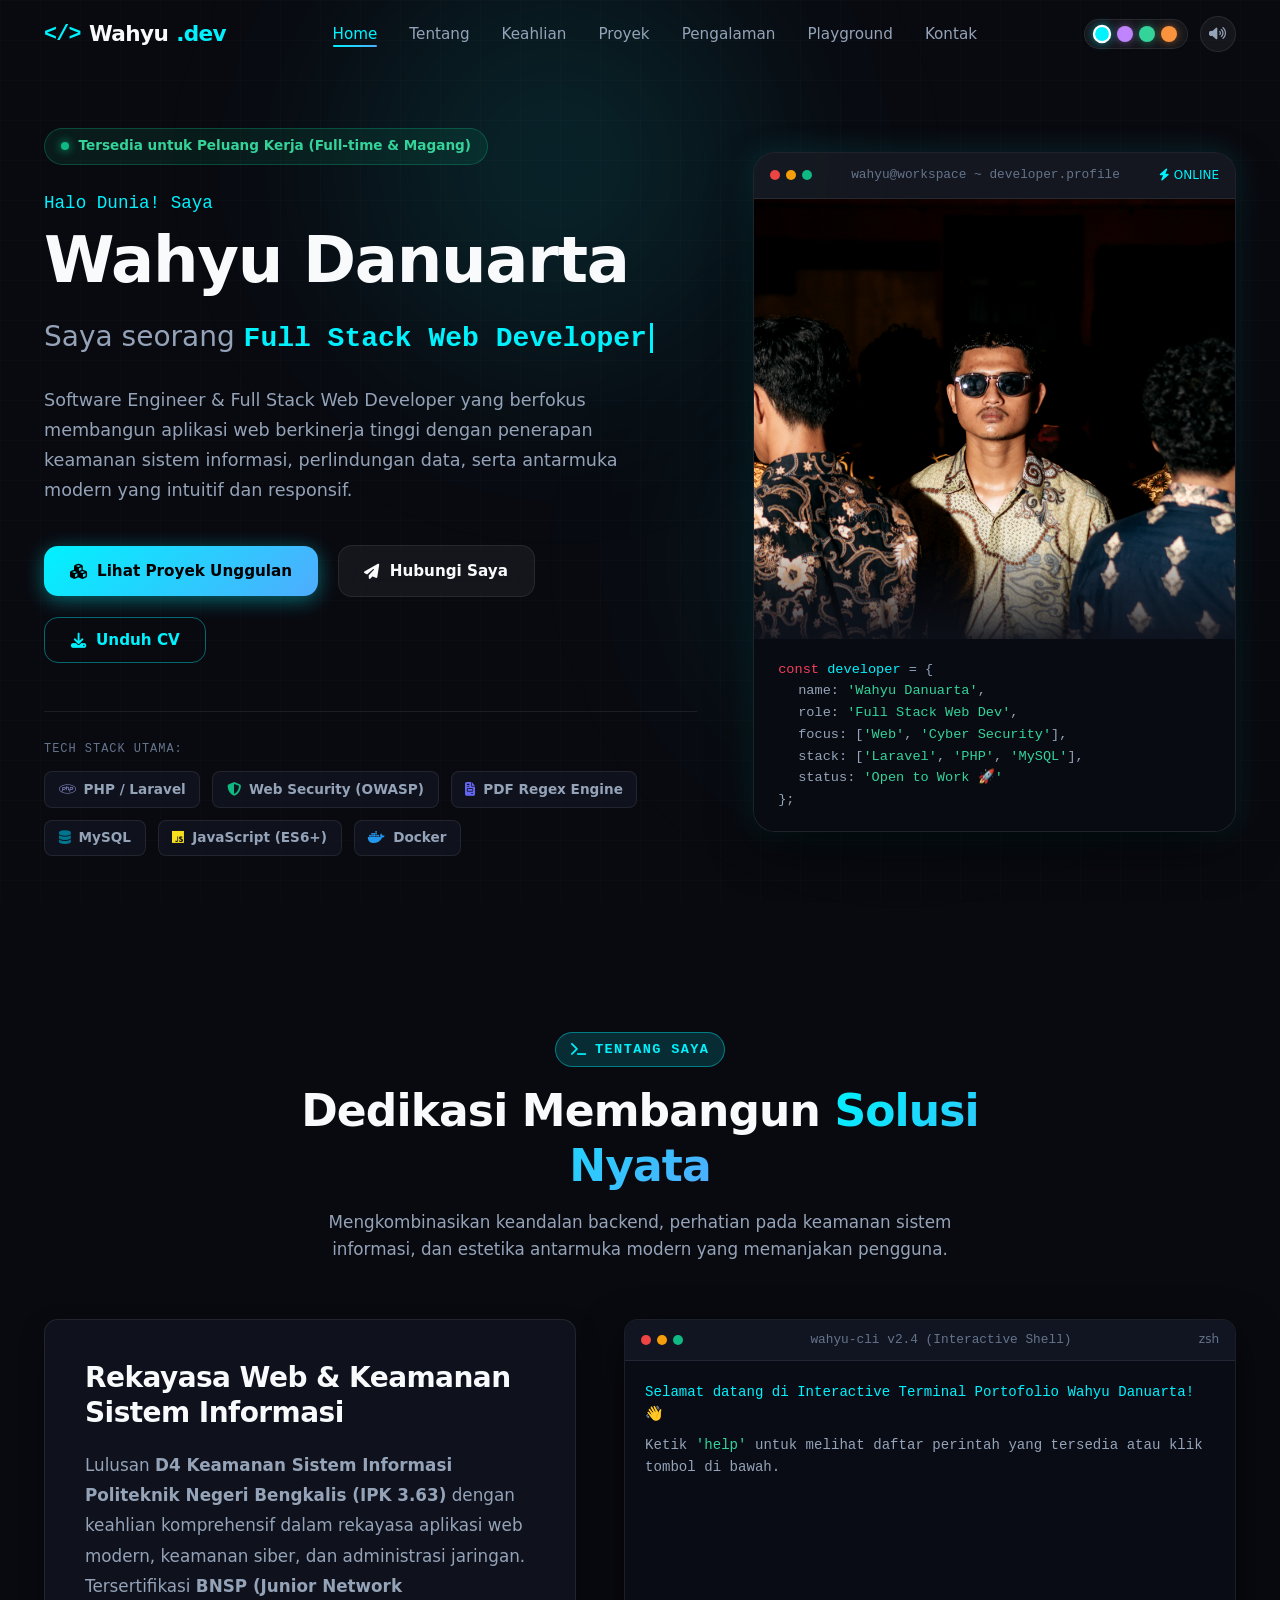
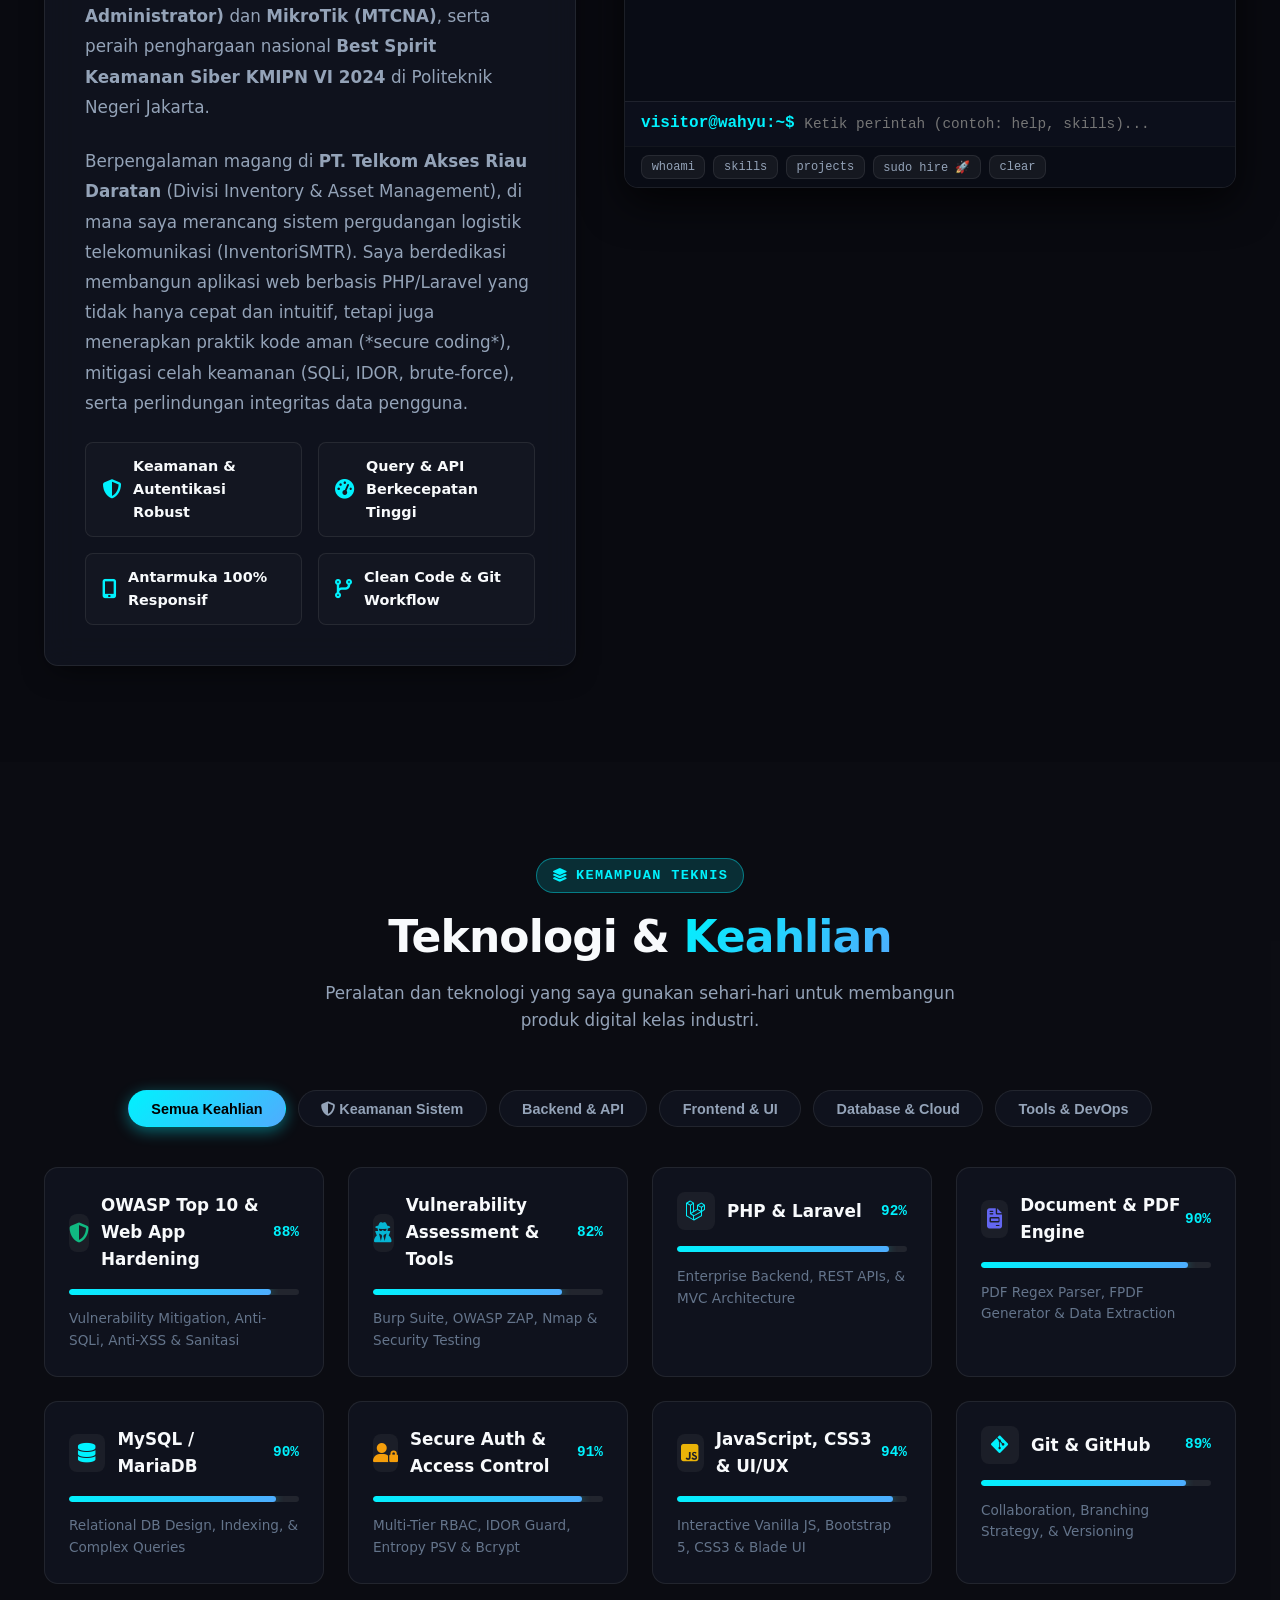
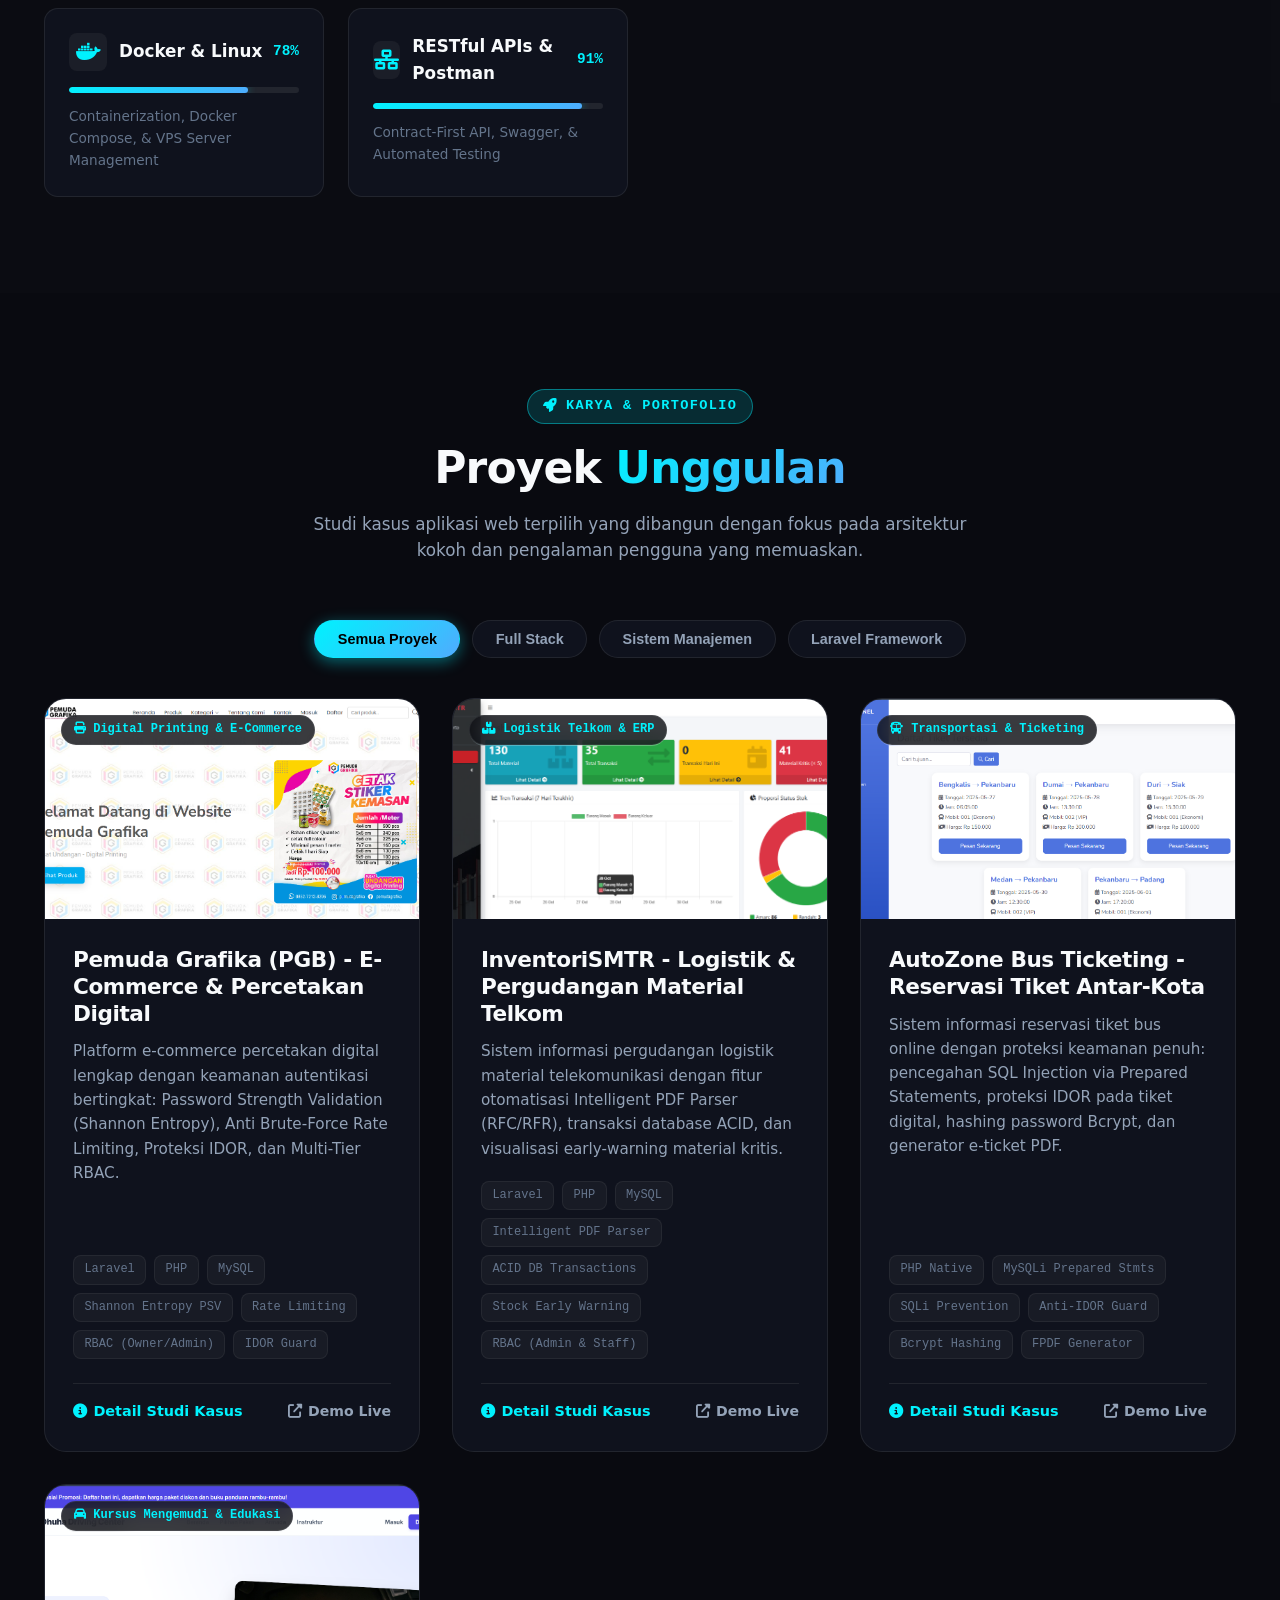
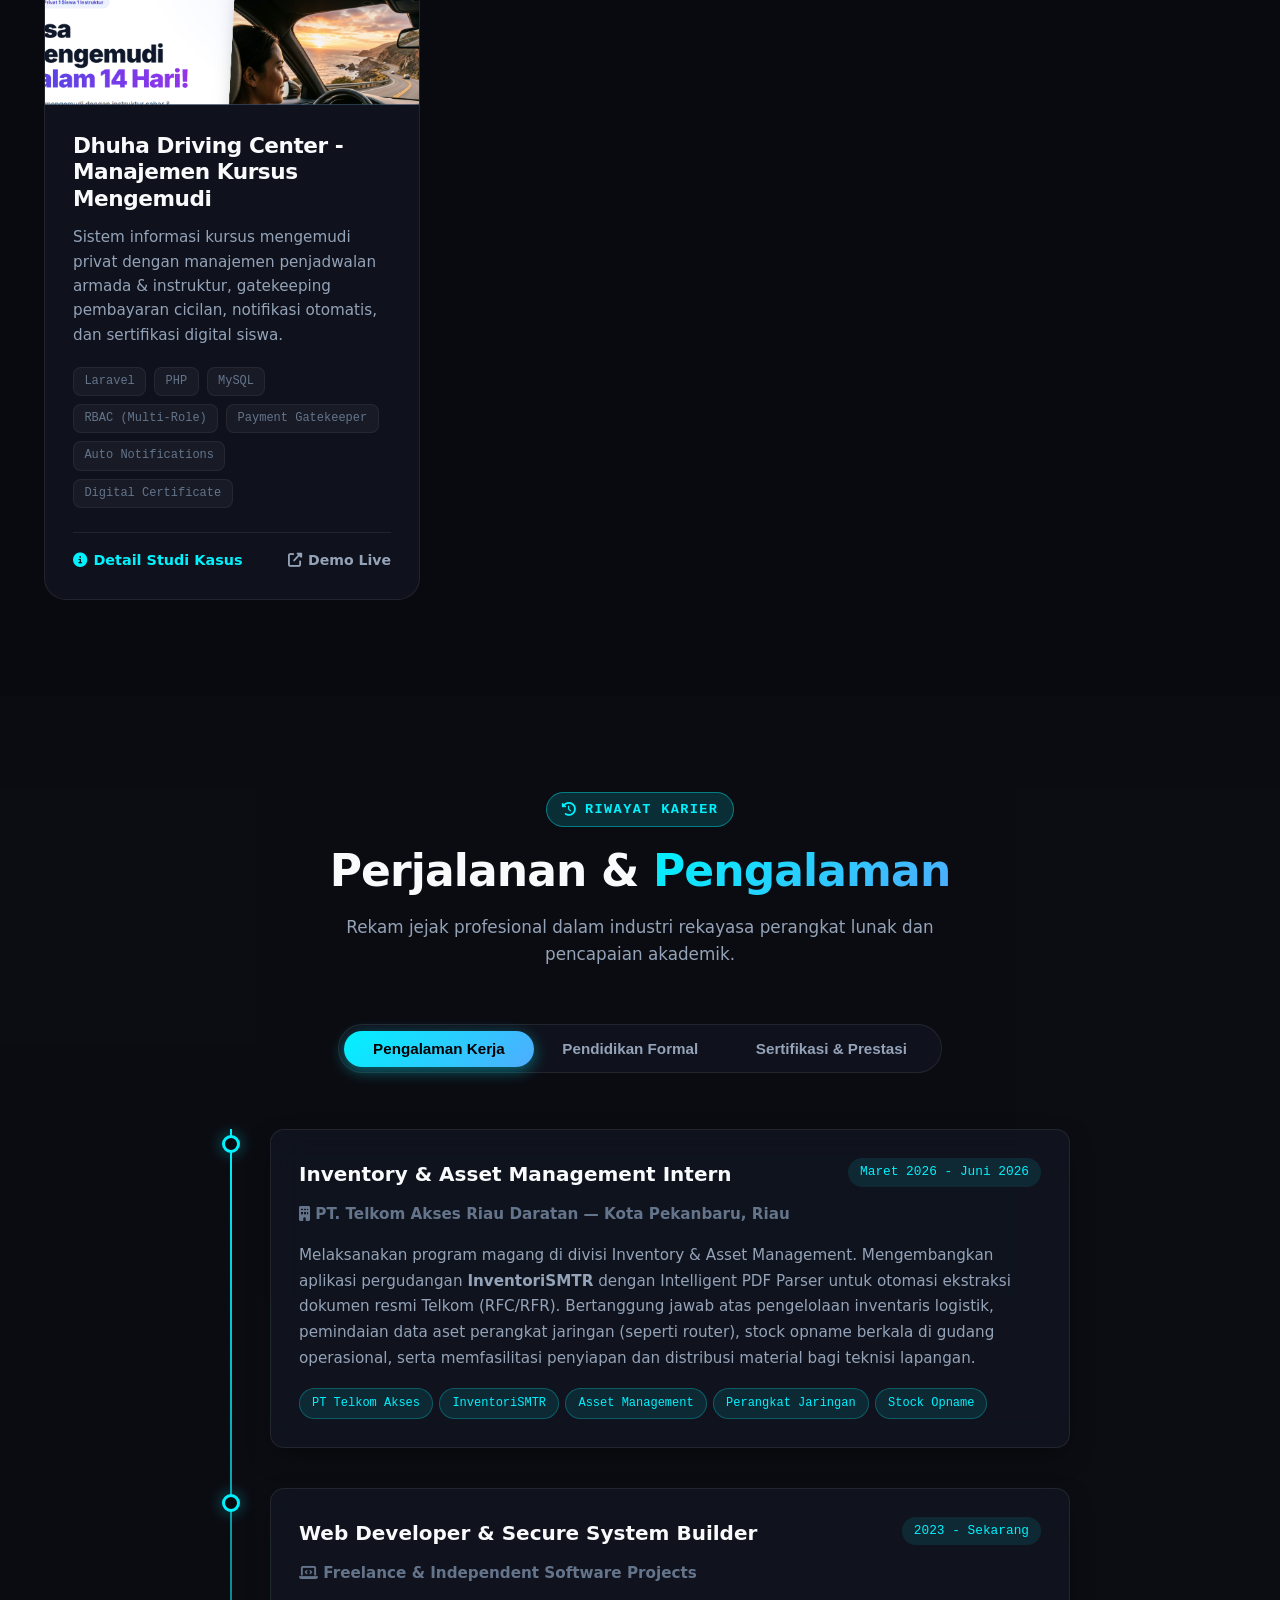
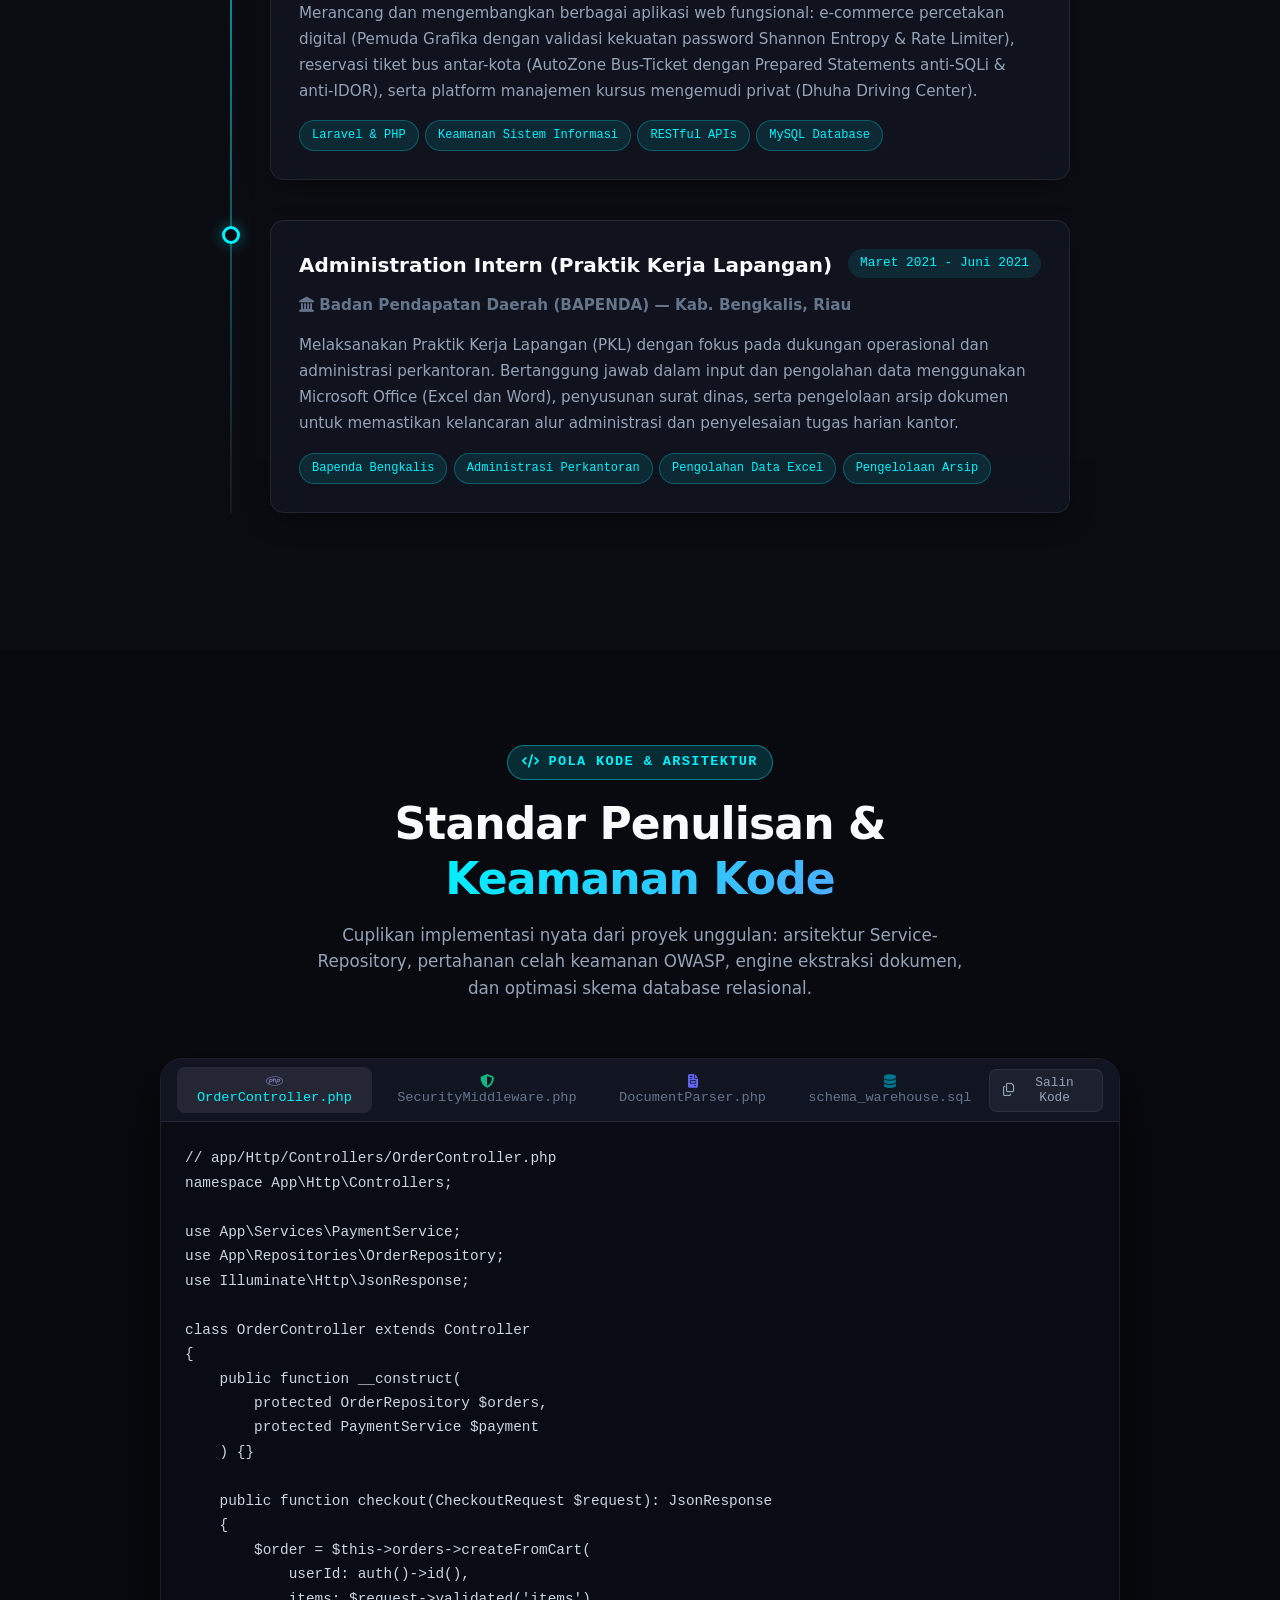
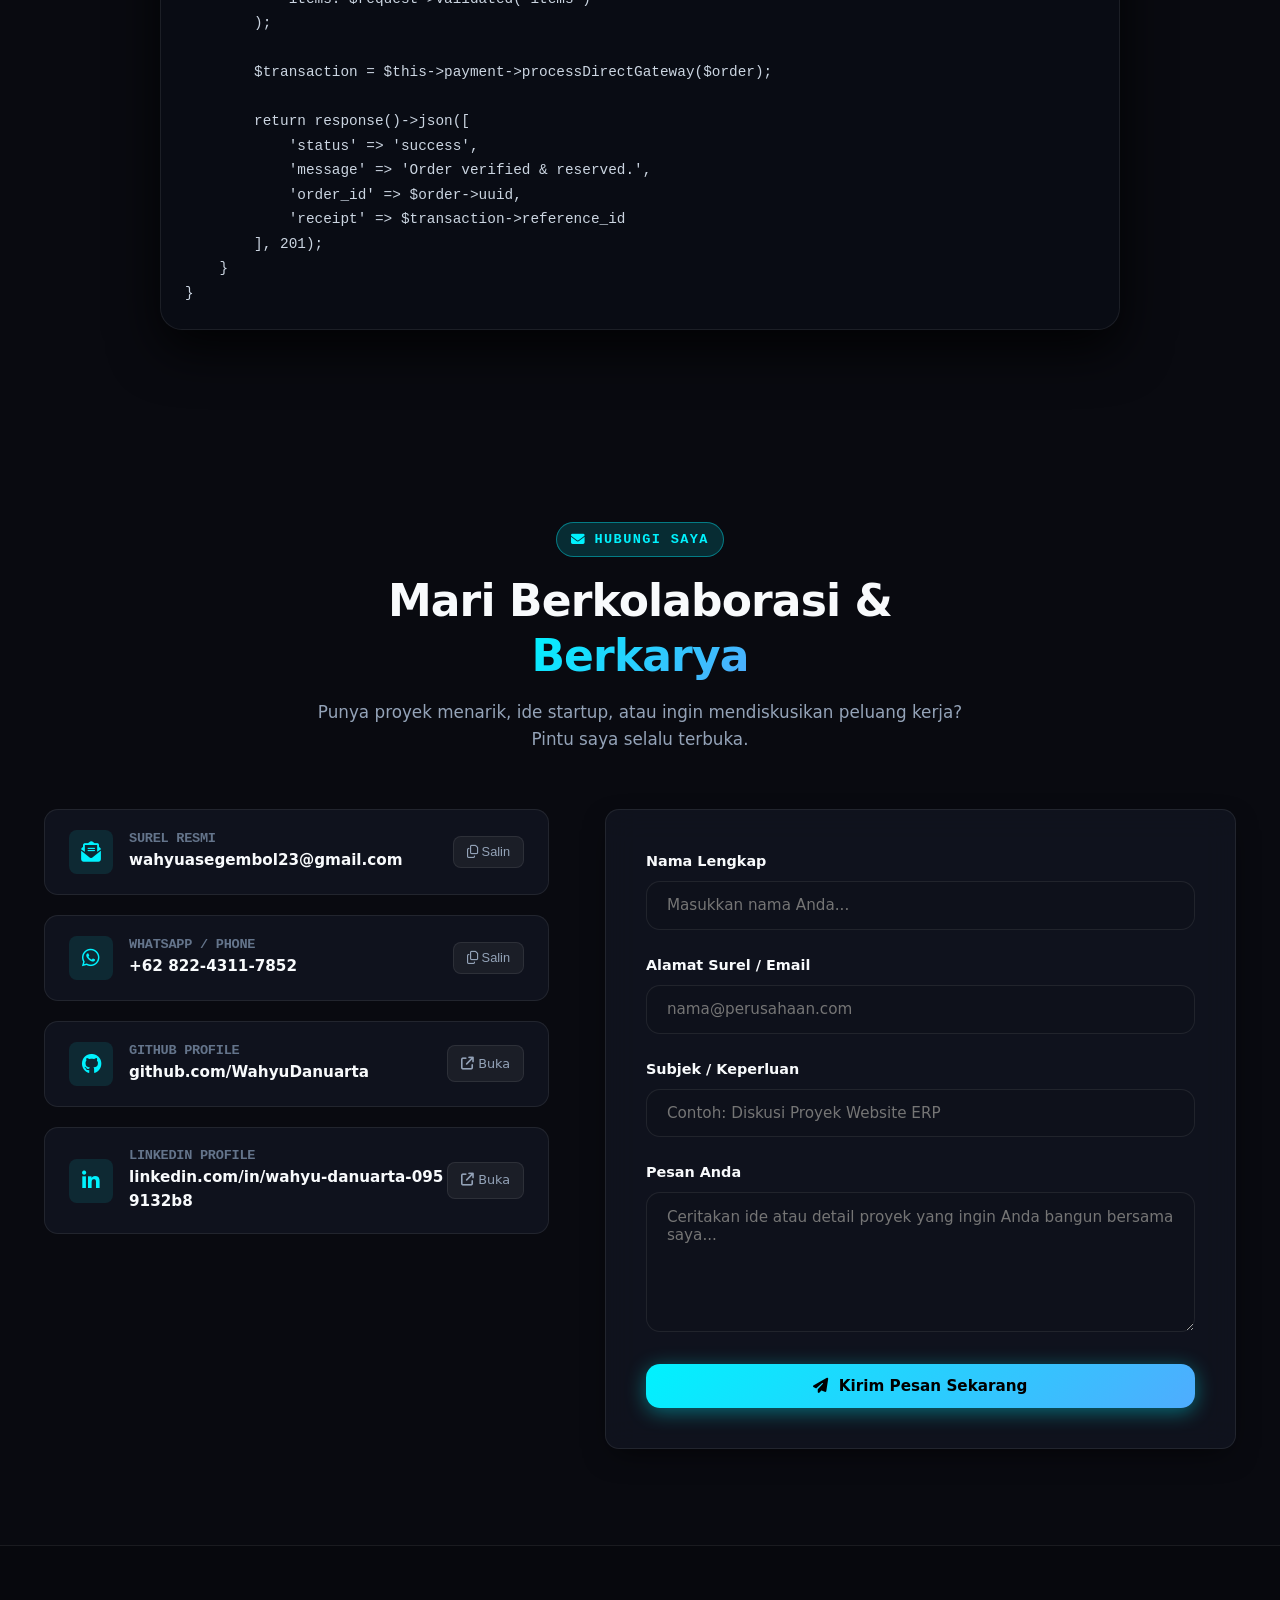
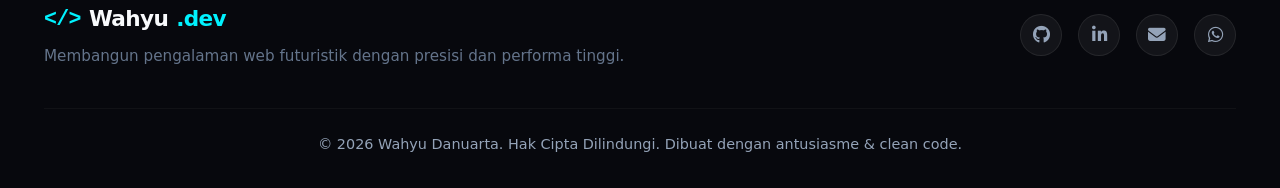
<file: index.html>
<!DOCTYPE html>
<html lang="id">
<head>
  <meta charset="UTF-8">
  <meta name="viewport" content="width=device-width, initial-scale=1.0">
  <title>Wahyu.dev | Full Stack Developer &amp; Security</title>
  <meta name="description" content="Portofolio resmi Wahyu Danuarta - Full Stack Web Developer dan Software Engineer dengan fokus pengembangan web modern, REST API, dan penerapan keamanan sistem informasi.">
  <meta name="keywords" content="Wahyu Danuarta, Web Developer, Full Stack Developer, Software Engineer, Keamanan Sistem Informasi, Laravel, PHP, MySQL, OWASP, Portfolio">
  <meta name="author" content="Wahyu Danuarta">

  <!-- Favicon & Touch Icons -->
  <link rel="icon" type="image/svg+xml" href="src/assets/images/favicon.svg">
  <link rel="alternate icon" href="favicon.svg">
  <link rel="apple-touch-icon" href="src/assets/images/favicon.svg">

  <!-- Security & Privacy Defensive Headers -->
  <meta http-equiv="X-Content-Type-Options" content="nosniff">
  <meta http-equiv="X-Frame-Options" content="DENY">
  <meta name="referrer" content="strict-origin-when-cross-origin">
  <meta http-equiv="Permissions-Policy" content="camera=(), microphone=(), geolocation=(), payment=()">
  <meta http-equiv="Content-Security-Policy" content="default-src 'self'; script-src 'self'; style-src 'self' 'unsafe-inline' https://fonts.googleapis.com https://cdnjs.cloudflare.com; font-src 'self' https://fonts.gstatic.com https://cdnjs.cloudflare.com; img-src 'self' data:; connect-src 'self'; frame-ancestors 'none'; base-uri 'self'; form-action 'self';">

  <!-- Open Graph Meta Tags -->
  <meta property="og:title" content="Wahyu Danuarta | Full Stack Web Developer">
  <meta property="og:description" content="Crafting robust, high-performance web applications and fluid modern digital experiences.">
  <meta property="og:image" content="src/assets/images/avatar.jpg">
  <meta property="og:type" content="website">

  <!-- Google Fonts -->
  <link rel="preconnect" href="https://fonts.googleapis.com">
  <link rel="preconnect" href="https://fonts.gstatic.com" crossorigin>
  <link href="https://fonts.googleapis.com/css2?family=JetBrains+Mono:wght@400;500;700&family=Plus+Jakarta+Sans:wght@400;500;600;700;800&family=Space+Grotesk:wght@500;600;700;800&display=swap" rel="stylesheet">

  <!-- Font Awesome 6 with Subresource Integrity (SRI) -->
  <link rel="stylesheet" href="https://cdnjs.cloudflare.com/ajax/libs/font-awesome/6.5.1/css/all.min.css" integrity="sha512-DTOQO9RWCH3ppGqcWaEA1BIZOC6xxalwEsw9c2QQeAIftl+Vegovlnee1c9QX4TctnWMn13TZye+giMm8e2LwA==" crossorigin="anonymous" referrerpolicy="no-referrer">

  <!-- Stylesheets -->
  <link rel="stylesheet" href="src/css/variables.css">
  <link rel="stylesheet" href="src/css/main.css">
  <link rel="stylesheet" href="src/css/glassmorphism.css">
  <link rel="stylesheet" href="src/css/animations.css">
  <link rel="stylesheet" href="src/css/components.css">
</head>
<body>

  <!-- Ambient Grid Overlay -->
  <div class="grid-bg-overlay"></div>

  <!-- Navigation Bar -->
  <header class="navbar" id="mainNavbar">
    <div class="container nav-container">
      <a href="#hero" class="nav-logo">
        <span class="nav-logo-badge">&lt;/&gt;</span> Wahyu<span style="color: var(--accent-primary);">.dev</span>
      </a>

      <nav>
        <ul class="nav-menu" id="navMenu">
          <li><a href="#hero" class="nav-link active">Home</a></li>
          <li><a href="#about" class="nav-link">Tentang</a></li>
          <li><a href="#skills" class="nav-link">Keahlian</a></li>
          <li><a href="#projects" class="nav-link">Proyek</a></li>
          <li><a href="#experience" class="nav-link">Pengalaman</a></li>
          <li><a href="#code" class="nav-link">Playground</a></li>
          <li><a href="#contact" class="nav-link">Kontak</a></li>
        </ul>
      </nav>

      <div class="nav-controls">
        <!-- Theme Accent Picker -->
        <div class="theme-picker" title="Pilih Warna Aksen Neon">
          <div class="color-dots-group">
            <span class="theme-dot cyan active" data-theme="cyan" title="Electric Cyan"></span>
            <span class="theme-dot purple" data-theme="purple" title="Electric Purple"></span>
            <span class="theme-dot emerald" data-theme="emerald" title="Neon Emerald"></span>
            <span class="theme-dot sunset" data-theme="sunset" title="Sunset Coral"></span>
          </div>
        </div>

        <!-- Sound Effects Toggle -->
        <button id="soundToggleBtn" class="sound-toggle-btn" aria-label="Toggle UI Sounds" title="Toggle Sound Feedback">
          <i class="fas fa-volume-up"></i>
        </button>

        <!-- Mobile Hamburger Button -->
        <button id="hamburgerBtn" class="hamburger" aria-label="Toggle Navigation Menu">
          <span></span>
          <span></span>
          <span></span>
        </button>
      </div>
    </div>
  </header>

  <main>
    <!-- ============================================================
         HERO SECTION
         ============================================================ -->
    <section class="hero-section" id="hero">
      <div class="container">
        <div class="hero-grid">
          <!-- Left Content -->
          <div class="hero-content">
            <div class="hero-badge-wrapper">
              <div class="hero-badge">
                <span class="pulse-dot"></span>
                <span>Tersedia untuk Peluang Kerja (Full-time & Magang)</span>
              </div>
            </div>

            <div class="hero-greeting">Halo Dunia! Saya</div>
            <h1 class="hero-title">
              Wahyu <span class="highlight">Danuarta</span>
            </h1>

            <div class="hero-typing-wrap">
              Saya seorang <span id="typedHeroText" class="typed-text"></span><span class="typing-cursor"></span>
            </div>

            <p class="hero-description">
              Software Engineer & Full Stack Web Developer yang berfokus membangun aplikasi web berkinerja tinggi dengan penerapan keamanan sistem informasi, perlindungan data, serta antarmuka modern yang intuitif dan responsif.
            </p>

            <div class="hero-actions">
              <a href="#projects" class="btn btn-primary">
                <i class="fas fa-cubes"></i> Lihat Proyek Unggulan
              </a>
              <a href="#contact" class="btn btn-glass">
                <i class="fas fa-paper-plane"></i> Hubungi Saya
              </a>
              <button type="button" class="btn btn-outline" id="cvDownloadBtn">
                <i class="fas fa-download"></i> Unduh CV
              </button>
            </div>

            <!-- Tech Badges Ticker -->
            <div class="tech-ticker-wrap">
              <div class="tech-ticker-label">Tech Stack Utama:</div>
              <div class="tech-badges-row">
                <div class="tech-badge-item"><i class="fab fa-php" style="color: #787cb5;"></i> PHP / Laravel</div>
                <div class="tech-badge-item"><i class="fas fa-shield-halved" style="color: #10b981;"></i> Web Security (OWASP)</div>
                <div class="tech-badge-item"><i class="fas fa-file-invoice" style="color: #6366f1;"></i> PDF Regex Engine</div>
                <div class="tech-badge-item"><i class="fas fa-database" style="color: #00758f;"></i> MySQL</div>
                <div class="tech-badge-item"><i class="fab fa-js" style="color: #f7df1e;"></i> JavaScript (ES6+)</div>
                <div class="tech-badge-item"><i class="fab fa-docker" style="color: #2496ed;"></i> Docker</div>
              </div>
            </div>
          </div>

          <!-- Right Visual / Terminal Card -->
          <div class="hero-visual-card">
            <div class="avatar-terminal-card animate-float">
              <div class="terminal-header">
                <div class="terminal-dots">
                  <span class="terminal-dot red"></span>
                  <span class="terminal-dot yellow"></span>
                  <span class="terminal-dot green"></span>
                </div>
                <div class="terminal-title">wahyu@workspace ~ developer.profile</div>
                <div style="font-size: 0.75rem; color: var(--accent-primary);"><i class="fas fa-bolt"></i> ONLINE</div>
              </div>

              <div class="hero-avatar-media">
                <img src="src/assets/images/ALP09076.jpg" alt="Wahyu Danuarta" class="hero-avatar-img" loading="eager" decoding="async">
                <div class="hero-avatar-overlay"></div>
              </div>

              <div class="terminal-code-body">
                <p><span class="code-keyword">const</span> <span class="code-var">developer</span> = {</p>
                <p style="padding-left: 1.25rem;">name: <span class="code-str">'Wahyu Danuarta'</span>,</p>
                <p style="padding-left: 1.25rem;">role: <span class="code-str">'Full Stack Web Dev'</span>,</p>
                <p style="padding-left: 1.25rem;">focus: [<span class="code-str">'Web'</span>, <span class="code-str">'Cyber Security'</span>],</p>
                <p style="padding-left: 1.25rem;">stack: [<span class="code-str">'Laravel'</span>, <span class="code-str">'PHP'</span>, <span class="code-str">'MySQL'</span>],</p>
                <p style="padding-left: 1.25rem;">status: <span class="code-str">'Open to Work 🚀'</span></p>
                <p>};</p>
              </div>
            </div>
          </div>
        </div>
      </div>
    </section>

    <!-- ============================================================
         ABOUT ME & INTERACTIVE TERMINAL
         ============================================================ -->
    <section id="about">
      <div class="container">
        <div class="section-header">
          <div class="section-tag"><i class="fas fa-terminal"></i> Tentang Saya</div>
          <h2 class="section-title">Dedikasi Membangun <span class="highlight">Solusi Nyata</span></h2>
          <p class="section-subtitle">Mengkombinasikan keandalan backend, perhatian pada keamanan sistem informasi, dan estetika antarmuka modern yang memanjakan pengguna.</p>
        </div>

        <div class="about-grid">
          <!-- Bio Information -->
          <div class="about-bio-card glass-panel">
            <h3>Rekayasa Web & Keamanan Sistem Informasi</h3>
            <p class="about-bio-text">
              Lulusan <strong>D4 Keamanan Sistem Informasi Politeknik Negeri Bengkalis (IPK 3.63)</strong> dengan keahlian komprehensif dalam rekayasa aplikasi web modern, keamanan siber, dan administrasi jaringan. Tersertifikasi <strong>BNSP (Junior Network Administrator)</strong> dan <strong>MikroTik (MTCNA)</strong>, serta peraih penghargaan nasional <strong>Best Spirit Keamanan Siber KMIPN VI 2024</strong> di Politeknik Negeri Jakarta.
            </p>
            <p class="about-bio-text">
              Berpengalaman magang di <strong>PT. Telkom Akses Riau Daratan</strong> (Divisi Inventory & Asset Management), di mana saya merancang sistem pergudangan logistik telekomunikasi (InventoriSMTR). Saya berdedikasi membangun aplikasi web berbasis PHP/Laravel yang tidak hanya cepat dan intuitif, tetapi juga menerapkan praktik kode aman (*secure coding*), mitigasi celah keamanan (SQLi, IDOR, brute-force), serta perlindungan integritas data pengguna.
            </p>

            <div class="about-highlights">
              <div class="highlight-item">
                <i class="fas fa-shield-alt highlight-icon"></i>
                <div class="highlight-text">Keamanan & Autentikasi Robust</div>
              </div>
              <div class="highlight-item">
                <i class="fas fa-tachometer-alt highlight-icon"></i>
                <div class="highlight-text">Query & API Berkecepatan Tinggi</div>
              </div>
              <div class="highlight-item">
                <i class="fas fa-mobile-alt highlight-icon"></i>
                <div class="highlight-text">Antarmuka 100% Responsif</div>
              </div>
              <div class="highlight-item">
                <i class="fas fa-code-branch highlight-icon"></i>
                <div class="highlight-text">Clean Code & Git Workflow</div>
              </div>
            </div>
          </div>

          <!-- Interactive CLI Terminal -->
          <div class="cli-terminal-wrap">
            <div class="cli-terminal-header">
              <div class="terminal-dots">
                <span class="terminal-dot red"></span>
                <span class="terminal-dot yellow"></span>
                <span class="terminal-dot green"></span>
              </div>
              <div class="terminal-title">wahyu-cli v2.4 (Interactive Shell)</div>
              <div style="font-size: 0.75rem; color: var(--text-muted);">zsh</div>
            </div>

            <!-- Terminal Output Area -->
            <div class="cli-output-window" id="cliOutput">
              <p style="color: var(--accent-primary);">Selamat datang di Interactive Terminal Portofolio Wahyu Danuarta! 👋</p>
              <p>Ketik <span class="code-str">'help'</span> untuk melihat daftar perintah yang tersedia atau klik tombol di bawah.</p>
              <br>
            </div>

            <!-- Terminal Input Row -->
            <div class="cli-input-row">
              <span class="cli-input-prompt">visitor@wahyu:~$</span>
              <input type="text" id="cliInput" class="cli-input-field" placeholder="Ketik perintah (contoh: help, skills)..." autocomplete="off" spellcheck="false">
            </div>

            <!-- Quick Command Shortcuts -->
            <div class="cli-shortcut-bar">
              <button class="cli-btn-tag" data-cmd="whoami">whoami</button>
              <button class="cli-btn-tag" data-cmd="skills">skills</button>
              <button class="cli-btn-tag" data-cmd="projects">projects</button>
              <button class="cli-btn-tag" data-cmd="sudo hire">sudo hire 🚀</button>
              <button class="cli-btn-tag" data-cmd="clear">clear</button>
            </div>
          </div>
        </div>
      </div>
    </section>

    <!-- ============================================================
         SKILLS MATRIX SECTION
         ============================================================ */
    -->
    <section id="skills" style="background: rgba(255, 255, 255, 0.01);">
      <div class="container">
        <div class="section-header">
          <div class="section-tag"><i class="fas fa-layer-group"></i> Kemampuan Teknis</div>
          <h2 class="section-title">Teknologi & <span class="highlight">Keahlian</span></h2>
          <p class="section-subtitle">Peralatan dan teknologi yang saya gunakan sehari-hari untuk membangun produk digital kelas industri.</p>
        </div>

        <!-- Filter Buttons -->
        <div class="skills-filter-nav">
          <button class="filter-btn active" data-category="all">Semua Keahlian</button>
          <button class="filter-btn" data-category="security"><i class="fas fa-shield-alt"></i> Keamanan Sistem</button>
          <button class="filter-btn" data-category="backend">Backend & API</button>
          <button class="filter-btn" data-category="frontend">Frontend & UI</button>
          <button class="filter-btn" data-category="database">Database & Cloud</button>
          <button class="filter-btn" data-category="tools">Tools & DevOps</button>
        </div>

        <!-- Skills Grid -->
        <div class="skills-grid" id="skillsGrid">
          <!-- Skill Sec 1: OWASP Top 10 -->
          <div class="skill-card" data-category="security" data-details="Pemahaman mitigasi celah keamanan aplikasi web: SQL Injection, Cross-Site Scripting (XSS), CSRF, input validation, dan implementasi security headers dasar.">
            <div class="skill-top">
              <div class="skill-title-wrap">
                <div class="skill-icon"><i class="fas fa-shield-halved" style="color: #10b981;"></i></div>
                <div class="skill-name">OWASP Top 10 & Web App Hardening</div>
              </div>
              <div class="skill-pct">88%</div>
            </div>
            <div class="skill-bar-track">
              <div class="skill-bar-fill" data-width="88%"></div>
            </div>
            <div class="skill-desc">Vulnerability Mitigation, Anti-SQLi, Anti-XSS & Sanitasi</div>
          </div>

          <!-- Skill Sec 2: Assessment Tools -->
          <div class="skill-card" data-category="security tools" data-details="Pengujian keamanan web menggunakan Burp Suite (Proxy & Repeater), OWASP ZAP untuk security scanning, serta Nmap untuk analisis port jaringan.">
            <div class="skill-top">
              <div class="skill-title-wrap">
                <div class="skill-icon"><i class="fas fa-user-secret" style="color: #06b6d4;"></i></div>
                <div class="skill-name">Vulnerability Assessment & Tools</div>
              </div>
              <div class="skill-pct">82%</div>
            </div>
            <div class="skill-bar-track">
              <div class="skill-bar-fill" data-width="82%"></div>
            </div>
            <div class="skill-desc">Burp Suite, OWASP ZAP, Nmap & Security Testing</div>
          </div>

          <!-- Skill 1: Laravel -->
          <div class="skill-card" data-category="backend" data-details="Pengalaman mendalam menggunakan Laravel untuk Enterprise Architecture, Eloquent ORM, Service Layer, Repository Pattern, Middleware, Queues, dan RESTful API Authentication via Sanctum.">
            <div class="skill-top">
              <div class="skill-title-wrap">
                <div class="skill-icon"><i class="fab fa-laravel"></i></div>
                <div class="skill-name">PHP & Laravel</div>
              </div>
              <div class="skill-pct">92%</div>
            </div>
            <div class="skill-bar-track">
              <div class="skill-bar-fill" data-width="92%"></div>
            </div>
            <div class="skill-desc">Enterprise Backend, REST APIs, & MVC Architecture</div>
          </div>

          <!-- Skill: Document & PDF Processing Engine -->
          <div class="skill-card" data-category="backend tools" data-details="Ekstraksi berkas dokumen resmi otomatis menggunakan Intelligent PDF Parser (Smalot) dengan Regex Offset Capture, generator dokumen e-ticket/invoice FPDF, integrasi database ACID transaction (DB::beginTransaction), dan otomasi ekspor laporan spreadsheet.">
            <div class="skill-top">
              <div class="skill-title-wrap">
                <div class="skill-icon"><i class="fas fa-file-invoice" style="color: #6366f1;"></i></div>
                <div class="skill-name">Document & PDF Engine</div>
              </div>
              <div class="skill-pct">90%</div>
            </div>
            <div class="skill-bar-track">
              <div class="skill-bar-fill" data-width="90%"></div>
            </div>
            <div class="skill-desc">PDF Regex Parser, FPDF Generator & Data Extraction</div>
          </div>

          <!-- Skill 3: MySQL & Database Architecture -->
          <div class="skill-card" data-category="database" data-details="Perancangan skema relasional, normalisasi data (3NF), query indexing, optimasi join, stored procedures, serta backup & replikasi database.">
            <div class="skill-top">
              <div class="skill-title-wrap">
                <div class="skill-icon"><i class="fas fa-database"></i></div>
                <div class="skill-name">MySQL / MariaDB</div>
              </div>
              <div class="skill-pct">90%</div>
            </div>
            <div class="skill-bar-track">
              <div class="skill-bar-fill" data-width="90%"></div>
            </div>
            <div class="skill-desc">Relational DB Design, Indexing, & Complex Queries</div>
          </div>

          <!-- Skill: Secure Auth & Access Control -->
          <div class="skill-card" data-category="security backend" data-details="Implementasi otorisasi terisolasi Multi-Tier RBAC, proteksi Insecure Direct Object Reference (Anti-IDOR), Password Strength Validation berbasis Shannon Entropy (H = L * log2(C)), Brute-Force Rate Limiting, Session Fixation Prevention, dan hashing satu arah Bcrypt.">
            <div class="skill-top">
              <div class="skill-title-wrap">
                <div class="skill-icon"><i class="fas fa-user-lock" style="color: #f59e0b;"></i></div>
                <div class="skill-name">Secure Auth & Access Control</div>
              </div>
              <div class="skill-pct">91%</div>
            </div>
            <div class="skill-bar-track">
              <div class="skill-bar-fill" data-width="91%"></div>
            </div>
            <div class="skill-desc">Multi-Tier RBAC, IDOR Guard, Entropy PSV & Bcrypt</div>
          </div>

          <!-- Skill 5: JavaScript, CSS3 & UI/UX -->
          <div class="skill-card" data-category="frontend" data-details="Perancangan antarmuka modern yang intuitif, interaktif dan responsif menggunakan HTML5 Semantik, Modern CSS3 (Grid, Flexbox, Glassmorphism, Keyframes), JavaScript (ES6+ DOM manipulation, Fetch API, async/await), Bootstrap 5, dan Blade UI Component templating.">
            <div class="skill-top">
              <div class="skill-title-wrap">
                <div class="skill-icon"><i class="fab fa-js-square" style="color: #eab308;"></i></div>
                <div class="skill-name">JavaScript, CSS3 & UI/UX</div>
              </div>
              <div class="skill-pct">94%</div>
            </div>
            <div class="skill-bar-track">
              <div class="skill-bar-fill" data-width="94%"></div>
            </div>
            <div class="skill-desc">Interactive Vanilla JS, Bootstrap 5, CSS3 & Blade UI</div>
          </div>

          <!-- Skill 6: Git & Version Control -->
          <div class="skill-card" data-category="tools" data-details="Git branching strategies (Gitflow), pull requests, merge conflict resolution, CI/CD pipeline automation dengan GitHub Actions, dan semantic versioning.">
            <div class="skill-top">
              <div class="skill-title-wrap">
                <div class="skill-icon"><i class="fab fa-git-alt"></i></div>
                <div class="skill-name">Git & GitHub</div>
              </div>
              <div class="skill-pct">89%</div>
            </div>
            <div class="skill-bar-track">
              <div class="skill-bar-fill" data-width="89%"></div>
            </div>
            <div class="skill-desc">Collaboration, Branching Strategy, & Versioning</div>
          </div>

          <!-- Skill 7: Docker & Deployment -->
          <div class="skill-card" data-category="tools" data-details="Containerization aplikasi web, Docker Compose untuk multi-container environment (PHP-FPM, Nginx, MySQL, Redis), dan deployment ke server Linux VPS.">
            <div class="skill-top">
              <div class="skill-title-wrap">
                <div class="skill-icon"><i class="fab fa-docker"></i></div>
                <div class="skill-name">Docker & Linux</div>
              </div>
              <div class="skill-pct">78%</div>
            </div>
            <div class="skill-bar-track">
              <div class="skill-bar-fill" data-width="78%"></div>
            </div>
            <div class="skill-desc">Containerization, Docker Compose, & VPS Server Management</div>
          </div>

          <!-- Skill 8: API Integration & Postman -->
          <div class="skill-card" data-category="backend" data-details="Perancangan dokumentasi API dengan OpenAPI/Swagger, automated testing endpoint di Postman, serta integrasi Payment Gateway & Third-Party Webhooks.">
            <div class="skill-top">
              <div class="skill-title-wrap">
                <div class="skill-icon"><i class="fas fa-network-wired"></i></div>
                <div class="skill-name">RESTful APIs & Postman</div>
              </div>
              <div class="skill-pct">91%</div>
            </div>
            <div class="skill-bar-track">
              <div class="skill-bar-fill" data-width="91%"></div>
            </div>
            <div class="skill-desc">Contract-First API, Swagger, & Automated Testing</div>
          </div>
        </div>
      </div>
    </section>

    <!-- ============================================================
         FEATURED PROJECTS SHOWCASE
         ============================================================ -->
    <section id="projects">
      <div class="container">
        <div class="section-header">
          <div class="section-tag"><i class="fas fa-rocket"></i> Karya & Portofolio</div>
          <h2 class="section-title">Proyek <span class="highlight">Unggulan</span></h2>
          <p class="section-subtitle">Studi kasus aplikasi web terpilih yang dibangun dengan fokus pada arsitektur kokoh dan pengalaman pengguna yang memuaskan.</p>
        </div>

        <!-- Filter Category -->
        <div class="projects-filter-nav">
          <button class="filter-btn active" data-filter="all">Semua Proyek</button>
          <button class="filter-btn" data-filter="fullstack">Full Stack</button>
          <button class="filter-btn" data-filter="enterprise">Sistem Manajemen</button>
          <button class="filter-btn" data-filter="laravel">Laravel Framework</button>
        </div>

        <!-- Projects Grid -->
        <div class="projects-grid">
          <!-- Project 1: Pemuda Grafika (PGB v8 - Final) -->
          <div class="project-card" data-category="fullstack enterprise laravel" data-full-details="Sistem e-commerce dan percetakan digital terintegrasi (PGB Final Build) dengan arsitektur keamanan informasi berlapis: (1) Password Strength Validation (PSV) berbasis Teori Entropi Informasi Shannon (H = L × log2(C)) dan rule-based regex untuk kalkulasi matematis kekuatan kata sandi pengguna; (2) Proteksi Brute-Force Rate Limiting pada login (blokir otomatis setelah 3x gagal, cooldown 15 menit); (3) Otorisasi anti-IDOR (Insecure Direct Object Reference) yang membatasi akses transaksi dan bukti bayar hanya kepada pemilik sah; (4) Validasi ketat ekstensi & MIME-type file untuk mencegah Arbitrary File Upload; serta (5) Multi-Tier RBAC berjenjang memisahkan hak akses Owner (Admin Besar), Staff Admin (Admin Kecil), dan Pelanggan.">
            <div class="project-thumb-box">
              <img src="src/assets/images/project_pgb.png" alt="Pemuda Grafika (PGB) - Digital Printing & E-Commerce" class="project-thumb-img" loading="lazy" decoding="async">
              <div class="project-tag-float"><i class="fas fa-print"></i> Digital Printing & E-Commerce</div>
            </div>
            <div class="project-info">
              <h3 class="project-title">Pemuda Grafika (PGB) - E-Commerce & Percetakan Digital</h3>
              <p class="project-summary">
                Platform e-commerce percetakan digital lengkap dengan keamanan autentikasi bertingkat: Password Strength Validation (Shannon Entropy), Anti Brute-Force Rate Limiting, Proteksi IDOR, dan Multi-Tier RBAC.
              </p>
              <div class="project-tech-pills">
                <span class="tech-pill">Laravel</span>
                <span class="tech-pill">PHP</span>
                <span class="tech-pill">MySQL</span>
                <span class="tech-pill">Shannon Entropy PSV</span>
                <span class="tech-pill">Rate Limiting</span>
                <span class="tech-pill">RBAC (Owner/Admin)</span>
                <span class="tech-pill">IDOR Guard</span>
              </div>
              <div class="project-footer-links">
                <button class="btn-details-trigger">
                  <i class="fas fa-info-circle"></i> Detail Studi Kasus
                </button>
                <a href="#contact" class="project-action-link">
                  <i class="fas fa-external-link-alt"></i> Demo Live
                </a>
              </div>
            </div>
          </div>

          <!-- Project 2: InventoriSMTR (Project Telkom) -->
          <div class="project-card" data-category="enterprise fullstack laravel" data-full-details="Sistem manajemen pergudangan dan logistik material telekomunikasi (InventoriSMTR) yang dikembangkan pada program magang di lingkungan Telkom. Mengatasi tantangan pemrosesan dokumen logistik resmi yang kompleks (RFC - Ready for Construction, RFR - Ready for Repair, dan Surat Jalan Masuk) melalui engine Intelligent PDF Parser berbasis Regex Offset Capture untuk ekstraksi data otomatis tanpa input manual. Dilengkapi database ACID transactions (DB::beginTransaction) untuk konsistensi stok massal, visualisasi tren mutasi material dan donut chart status stok (Aman, Rendah, Kritis), ekspor laporan rekapitulasi Excel, serta proteksi keamanan session fixation dan RBAC multi-level (Admin & Staff Magang).">
            <div class="project-thumb-box">
              <img src="src/assets/images/project_telkom.png" alt="InventoriSMTR - Logistik & Pergudangan Telkom" class="project-thumb-img" loading="lazy" decoding="async">
              <div class="project-tag-float"><i class="fas fa-boxes"></i> Logistik Telkom & ERP</div>
            </div>
            <div class="project-info">
              <h3 class="project-title">InventoriSMTR - Logistik & Pergudangan Material Telkom</h3>
              <p class="project-summary">
                Sistem informasi pergudangan logistik material telekomunikasi dengan fitur otomatisasi Intelligent PDF Parser (RFC/RFR), transaksi database ACID, dan visualisasi early-warning material kritis.
              </p>
              <div class="project-tech-pills">
                <span class="tech-pill">Laravel</span>
                <span class="tech-pill">PHP</span>
                <span class="tech-pill">MySQL</span>
                <span class="tech-pill">Intelligent PDF Parser</span>
                <span class="tech-pill">ACID DB Transactions</span>
                <span class="tech-pill">Stock Early Warning</span>
                <span class="tech-pill">RBAC (Admin & Staff)</span>
              </div>
              <div class="project-footer-links">
                <button class="btn-details-trigger">
                  <i class="fas fa-info-circle"></i> Detail Studi Kasus
                </button>
                <a href="#contact" class="project-action-link">
                  <i class="fas fa-external-link-alt"></i> Demo Live
                </a>
              </div>
            </div>
          </div>

          <!-- Project 3: AutoZone Bus Ticketing -->
          <div class="project-card" data-category="fullstack" data-full-details="Platform reservasi tiket perjalanan darat antar-kota (AutoZone Bus-Ticket) dengan arsitektur dua portal: Admin Panel (manajemen armada bus, penjadwalan rute, tarif, dan manifes penumpang) serta User Panel (katalog tiket real-time, pencarian rute, pemesanan multi-tiket, riwayat transaksi, dan unduh e-ticket). Pada aspek keamanan sistem informasi, proyek ini menerapkan Prepared Statements parameterized query secara menyeluruh pada seluruh transaksi database untuk menangkal SQL Injection (SQLi), otorisasi kepemilikan sesi bertingkat guna memitigasi celah Insecure Direct Object Reference (IDOR) pada unduh berkas e-ticket (WHERE p.id = ? AND p.user_id = ?), enkripsi kata sandi satu arah menggunakan password_hash/password_verify (Bcrypt), serta generator tiket digital instan berbasis FPDF.">
            <div class="project-thumb-box">
              <img src="src/assets/images/project_tiket_bus.png" alt="AutoZone Bus Ticketing System" class="project-thumb-img" loading="lazy" decoding="async">
              <div class="project-tag-float"><i class="fas fa-bus"></i> Transportasi & Ticketing</div>
            </div>
            <div class="project-info">
              <h3 class="project-title">AutoZone Bus Ticketing - Reservasi Tiket Antar-Kota</h3>
              <p class="project-summary">
                Sistem informasi reservasi tiket bus online dengan proteksi keamanan penuh: pencegahan SQL Injection via Prepared Statements, proteksi IDOR pada tiket digital, hashing password Bcrypt, dan generator e-ticket PDF.
              </p>
              <div class="project-tech-pills">
                <span class="tech-pill">PHP Native</span>
                <span class="tech-pill">MySQLi Prepared Stmts</span>
                <span class="tech-pill">SQLi Prevention</span>
                <span class="tech-pill">Anti-IDOR Guard</span>
                <span class="tech-pill">Bcrypt Hashing</span>
                <span class="tech-pill">FPDF Generator</span>
              </div>
              <div class="project-footer-links">
                <button class="btn-details-trigger">
                  <i class="fas fa-info-circle"></i> Detail Studi Kasus
                </button>
                <a href="#contact" class="project-action-link">
                  <i class="fas fa-external-link-alt"></i> Demo Live
                </a>
              </div>
            </div>
          </div>

          <!-- Project 4: Dhuha Driving Center -->
          <div class="project-card" data-category="enterprise fullstack laravel" data-full-details="Sistem informasi manajemen lembaga kursus mengemudi (Dhuha Driving Center) dengan model pembelajaran privat '1 Siswa 1 Instruktur 1 Mobil'. Dilengkapi alur pendaftaran siswa online, verifikasi berkas KTP & bukti bayar (DP & Pelunasan), sistem penjadwalan latihan dinamis berbasis ketersediaan armada mobil (manual/matic) dan instruktur, validasi keamanan bisnis (pemblokiran otomatis pertemuan ke-5 bagi siswa yang belum melunasi DP), log absensi pertemuan, sistem notifikasi email otomatis, serta penerbitan sertifikat kelulusan digital resmi bagi siswa yang telah menyelesaikan paket pelatihan.">
            <div class="project-thumb-box">
              <img src="src/assets/images/project_dhuha_driving.png" alt="Dhuha Driving Center Web System" class="project-thumb-img" loading="lazy" decoding="async">
              <div class="project-tag-float"><i class="fas fa-car"></i> Kursus Mengemudi & Edukasi</div>
            </div>
            <div class="project-info">
              <h3 class="project-title">Dhuha Driving Center - Manajemen Kursus Mengemudi</h3>
              <p class="project-summary">
                Sistem informasi kursus mengemudi privat dengan manajemen penjadwalan armada & instruktur, gatekeeping pembayaran cicilan, notifikasi otomatis, dan sertifikasi digital siswa.
              </p>
              <div class="project-tech-pills">
                <span class="tech-pill">Laravel</span>
                <span class="tech-pill">PHP</span>
                <span class="tech-pill">MySQL</span>
                <span class="tech-pill">RBAC (Multi-Role)</span>
                <span class="tech-pill">Payment Gatekeeper</span>
                <span class="tech-pill">Auto Notifications</span>
                <span class="tech-pill">Digital Certificate</span>
              </div>
              <div class="project-footer-links">
                <button class="btn-details-trigger">
                  <i class="fas fa-info-circle"></i> Detail Studi Kasus
                </button>
                <a href="#contact" class="project-action-link">
                  <i class="fas fa-external-link-alt"></i> Demo Live
                </a>
              </div>
            </div>
          </div>
        </div>
      </div>
    </section>

    <!-- ============================================================
         EXPERIENCE & EDUCATION TIMELINE
         ============================================================ -->
    <section id="experience" style="background: rgba(255, 255, 255, 0.01);">
      <div class="container">
        <div class="section-header">
          <div class="section-tag"><i class="fas fa-history"></i> Riwayat Karier</div>
          <h2 class="section-title">Perjalanan & <span class="highlight">Pengalaman</span></h2>
          <p class="section-subtitle">Rekam jejak profesional dalam industri rekayasa perangkat lunak dan pencapaian akademik.</p>
        </div>

        <!-- Timeline Tab Toggle -->
        <div class="timeline-toggle-tabs">
          <div class="timeline-tab-group">
            <button class="timeline-tab-btn active" data-type="work">Pengalaman Kerja</button>
            <button class="timeline-tab-btn" data-type="education">Pendidikan Formal</button>
            <button class="timeline-tab-btn" data-type="achievement">Sertifikasi & Prestasi</button>
          </div>
        </div>

        <div class="timeline-container">
          <!-- WORK 1: PT Telkom Akses -->
          <div class="timeline-item" data-type="work">
            <div class="timeline-dot-marker"></div>
            <div class="timeline-card glass-panel">
              <div class="timeline-card-header">
                <div class="timeline-role">Inventory & Asset Management Intern</div>
                <div class="timeline-period">Maret 2026 - Juni 2026</div>
              </div>
              <div class="timeline-company"><i class="fas fa-building"></i> PT. Telkom Akses Riau Daratan — Kota Pekanbaru, Riau</div>
              <p class="timeline-desc">
                Melaksanakan program magang di divisi Inventory & Asset Management. Mengembangkan aplikasi pergudangan <strong>InventoriSMTR</strong> dengan Intelligent PDF Parser untuk otomasi ekstraksi dokumen resmi Telkom (RFC/RFR). Bertanggung jawab atas pengelolaan inventaris logistik, pemindaian data aset perangkat jaringan (seperti router), stock opname berkala di gudang operasional, serta memfasilitasi penyiapan dan distribusi material bagi teknisi lapangan.
              </p>
              <div class="timeline-skills-list">
                <span class="neon-badge">PT Telkom Akses</span>
                <span class="neon-badge">InventoriSMTR</span>
                <span class="neon-badge">Asset Management</span>
                <span class="neon-badge">Perangkat Jaringan</span>
                <span class="neon-badge">Stock Opname</span>
              </div>
            </div>
          </div>

          <!-- WORK 2: Freelance Web Developer -->
          <div class="timeline-item" data-type="work">
            <div class="timeline-dot-marker"></div>
            <div class="timeline-card glass-panel">
              <div class="timeline-card-header">
                <div class="timeline-role">Web Developer & Secure System Builder</div>
                <div class="timeline-period">2023 - Sekarang</div>
              </div>
              <div class="timeline-company"><i class="fas fa-laptop-code"></i> Freelance & Independent Software Projects</div>
              <p class="timeline-desc">
                Merancang dan mengembangkan berbagai aplikasi web fungsional: e-commerce percetakan digital (Pemuda Grafika dengan validasi kekuatan password Shannon Entropy & Rate Limiter), reservasi tiket bus antar-kota (AutoZone Bus-Ticket dengan Prepared Statements anti-SQLi & anti-IDOR), serta platform manajemen kursus mengemudi privat (Dhuha Driving Center).
              </p>
              <div class="timeline-skills-list">
                <span class="neon-badge">Laravel & PHP</span>
                <span class="neon-badge">Keamanan Sistem Informasi</span>
                <span class="neon-badge">RESTful APIs</span>
                <span class="neon-badge">MySQL Database</span>
              </div>
            </div>
          </div>

          <!-- WORK 3: BAPENDA Bengkalis -->
          <div class="timeline-item" data-type="work">
            <div class="timeline-dot-marker"></div>
            <div class="timeline-card glass-panel">
              <div class="timeline-card-header">
                <div class="timeline-role">Administration Intern (Praktik Kerja Lapangan)</div>
                <div class="timeline-period">Maret 2021 - Juni 2021</div>
              </div>
              <div class="timeline-company"><i class="fas fa-landmark"></i> Badan Pendapatan Daerah (BAPENDA) — Kab. Bengkalis, Riau</div>
              <p class="timeline-desc">
                Melaksanakan Praktik Kerja Lapangan (PKL) dengan fokus pada dukungan operasional dan administrasi perkantoran. Bertanggung jawab dalam input dan pengolahan data menggunakan Microsoft Office (Excel dan Word), penyusunan surat dinas, serta pengelolaan arsip dokumen untuk memastikan kelancaran alur administrasi dan penyelesaian tugas harian kantor.
              </p>
              <div class="timeline-skills-list">
                <span class="neon-badge">Bapenda Bengkalis</span>
                <span class="neon-badge">Administrasi Perkantoran</span>
                <span class="neon-badge">Pengolahan Data Excel</span>
                <span class="neon-badge">Pengelolaan Arsip</span>
              </div>
            </div>
          </div>

          <!-- EDUCATION 1: D4 Politeknik Negeri Bengkalis -->
          <div class="timeline-item" data-type="education" style="display: none;">
            <div class="timeline-dot-marker"></div>
            <div class="timeline-card glass-panel">
              <div class="timeline-card-header">
                <div class="timeline-role">D4 Keamanan Sistem Informasi (Sarjana Terapan)</div>
                <div class="timeline-period">2022 - 2026</div>
              </div>
              <div class="timeline-company"><i class="fas fa-graduation-cap"></i> Politeknik Negeri Bengkalis — Kab. Bengkalis, Riau</div>
              <p class="timeline-desc">
                Meraih <strong>IPK: 3.63</strong>. Fokus keahlian pada keamanan siber, administrasi jaringan, rekayasa perangkat lunak web yang aman (secure web development), analisis celah keamanan, mitigasi serangan web, serta forensik digital.
              </p>
              <div class="timeline-skills-list">
                <span class="neon-badge">IPK: 3.63</span>
                <span class="neon-badge">Keamanan Sistem Informasi</span>
                <span class="neon-badge">Politeknik Negeri Bengkalis</span>
                <span class="neon-badge">Cyber & Network Security</span>
              </div>
            </div>
          </div>

          <!-- EDUCATION 2: SMKN 1 Bengkalis -->
          <div class="timeline-item" data-type="education" style="display: none;">
            <div class="timeline-dot-marker"></div>
            <div class="timeline-card glass-panel">
              <div class="timeline-card-header">
                <div class="timeline-role">SMK — Teknik Komputer dan Jaringan (TKJ)</div>
                <div class="timeline-period">2019 - 2022</div>
              </div>
              <div class="timeline-company"><i class="fas fa-school"></i> SMKN 1 Bengkalis — Kab. Bengkalis, Riau</div>
              <p class="timeline-desc">
                Nilai Akhir: <strong>79.43</strong>. Mempelajari fundamental instalasi jaringan komputer, arsitektur perangkat keras, administrasi server Linux, konfigurasi LAN/WAN, routing, serta dasar-dasar pemrograman web.
              </p>
              <div class="timeline-skills-list">
                <span class="neon-badge">SMKN 1 Bengkalis</span>
                <span class="neon-badge">Teknik Komputer & Jaringan</span>
                <span class="neon-badge">Administrasi Server</span>
                <span class="neon-badge">Jaringan LAN/WAN</span>
              </div>
            </div>
          </div>

          <!-- EDUCATION 3: MTs Negeri 1 Bengkalis -->
          <div class="timeline-item" data-type="education" style="display: none;">
            <div class="timeline-dot-marker"></div>
            <div class="timeline-card glass-panel">
              <div class="timeline-card-header">
                <div class="timeline-role">Pendidikan Menengah Pertama</div>
                <div class="timeline-period">2017 - 2019</div>
              </div>
              <div class="timeline-company"><i class="fas fa-book-reader"></i> MTs Negeri 1 Bengkalis — Kab. Bengkalis, Riau</div>
              <p class="timeline-desc">
                Nilai Kelulusan: <strong>86</strong>. Menyelesaikan pendidikan menengah pertama dengan fondasi sains, teknologi informasi dasar, serta kedisiplinan akademik.
              </p>
              <div class="timeline-skills-list">
                <span class="neon-badge">MTsN 1 Bengkalis</span>
                <span class="neon-badge">Nilai: 86</span>
              </div>
            </div>
          </div>

          <!-- ACHIEVEMENT 1: KMIPN VI Best Spirit -->
          <div class="timeline-item" data-type="achievement" style="display: none;">
            <div class="timeline-dot-marker" style="background: #fbbf24; box-shadow: 0 0 15px rgba(251, 191, 36, 0.6);"></div>
            <div class="timeline-card glass-panel" style="border-left: 3px solid #fbbf24;">
              <div class="timeline-card-header">
                <div class="timeline-role" style="color: #fbbf24;"><i class="fas fa-trophy"></i> Pemenang Best Spirit Kategori Keamanan Siber</div>
                <div class="timeline-period">2024</div>
              </div>
              <div class="timeline-company"><i class="fas fa-award"></i> KMIPN VI 2024 — Politeknik Negeri Jakarta</div>
              <p class="timeline-desc">
                Meraih penghargaan bergengsi tingkat nasional sebagai pemenang <strong>Best Spirit pada kategori Keamanan Siber</strong> dalam ajang Kompetisi Mahasiswa Informatika Politeknik Nasional (KMIPN) VI. Menunjukkan dedikasi, ketahanan teknis, serta kerja sama tim solid dalam menyelesaikan tantangan keamanan siber dan pemecahan insiden digital.
              </p>
              <div class="timeline-skills-list">
                <span class="neon-badge" style="border-color: #fbbf24; color: #fbbf24;">KMIPN VI Nasional</span>
                <span class="neon-badge">Best Spirit Keamanan Siber</span>
                <span class="neon-badge">Digital Forensics</span>
                <span class="neon-badge">Incident Response</span>
              </div>
            </div>
          </div>

          <!-- ACHIEVEMENT 2: BNSP Junior Network Administrator -->
          <div class="timeline-item" data-type="achievement" style="display: none;">
            <div class="timeline-dot-marker"></div>
            <div class="timeline-card glass-panel">
              <div class="timeline-card-header">
                <div class="timeline-role">Sertifikasi BNSP — Junior Network Administrator</div>
                <div class="timeline-period">Oktober 2025</div>
              </div>
              <div class="timeline-company"><i class="fas fa-certificate"></i> Badan Nasional Sertifikasi Profesi (BNSP) & Komdigi</div>
              <p class="timeline-desc">
                Sertifikasi kompetensi resmi standar nasional oleh BNSP melalui program <em>Vocational School Graduate Academy (VSGA) - Digital Talent Scholarship 2025</em> yang diselenggarakan oleh BBPSDMP Medan - Kementerian Komunikasi dan Digital (Komdigi).
              </p>
              <div class="timeline-skills-list">
                <span class="neon-badge">Sertifikasi BNSP</span>
                <span class="neon-badge">Junior Network Administrator</span>
                <span class="neon-badge">Digitalent Komdigi</span>
                <span class="neon-badge">Standar Nasional</span>
              </div>
            </div>
          </div>

          <!-- ACHIEVEMENT 3: MikroTik MTCNA -->
          <div class="timeline-item" data-type="achievement" style="display: none;">
            <div class="timeline-dot-marker"></div>
            <div class="timeline-card glass-panel">
              <div class="timeline-card-header">
                <div class="timeline-role">MikroTik Certified Network Associate (MTCNA)</div>
                <div class="timeline-period">Mei 2023</div>
              </div>
              <div class="timeline-company"><i class="fas fa-network-wired"></i> MikroTik Academy</div>
              <p class="timeline-desc">
                Sertifikasi jaringan internasional dalam perancangan dan manajemen infrastruktur jaringan berbasis MikroTik RouterOS: routing statis & dinamis, firewall filtering & NAT, bandwidth management (Queues), hotspot gateway, wireless, dan network troubleshooting.
              </p>
              <div class="timeline-skills-list">
                <span class="neon-badge">MTCNA Certified</span>
                <span class="neon-badge">MikroTik RouterOS</span>
                <span class="neon-badge">Routing & Firewall</span>
                <span class="neon-badge">Bandwidth Management</span>
              </div>
            </div>
          </div>

          <!-- ACHIEVEMENT 4: Jadi Hacker Workshop -->
          <div class="timeline-item" data-type="achievement" style="display: none;">
            <div class="timeline-dot-marker"></div>
            <div class="timeline-card glass-panel">
              <div class="timeline-card-header">
                <div class="timeline-role">Workshop Keamanan Siber: Digital Forensics & Database</div>
                <div class="timeline-period">Nov - Des 2024</div>
              </div>
              <div class="timeline-company"><i class="fas fa-user-secret"></i> Jadi Hacker</div>
              <p class="timeline-desc">
                Menyelesaikan pelatihan teknis intensif bidang keamanan siber: <em>Digital Forensics 101</em> (investigasi bukti digital & analisis insiden) dan <em>Ghosts in the Database</em> (keamanan basis data, mitigasi celah SQL, dan audit keamanan database).
              </p>
              <div class="timeline-skills-list">
                <span class="neon-badge">Digital Forensics 101</span>
                <span class="neon-badge">Ghosts in the Database</span>
                <span class="neon-badge">Jadi Hacker</span>
                <span class="neon-badge">Database Security</span>
              </div>
            </div>
          </div>
        </div>
      </div>
    </section>

    <!-- ============================================================
         INTERACTIVE CODE PLAYGROUND
         ============================================================ -->
    <section id="code">
      <div class="container">
        <div class="section-header">
          <div class="section-tag"><i class="fas fa-code"></i> Pola Kode & Arsitektur</div>
          <h2 class="section-title">Standar Penulisan & <span class="highlight">Keamanan Kode</span></h2>
          <p class="section-subtitle">Cuplikan implementasi nyata dari proyek unggulan: arsitektur Service-Repository, pertahanan celah keamanan OWASP, engine ekstraksi dokumen, dan optimasi skema database relasional.</p>
        </div>

        <div class="code-sandbox-wrap">
          <div class="sandbox-tab-bar">
            <div class="sandbox-tabs">
              <button class="sandbox-tab-btn active" data-snippet="controller">
                <i class="fab fa-php" style="color: #787cb5;"></i> OrderController.php
              </button>
              <button class="sandbox-tab-btn" data-snippet="security">
                <i class="fas fa-shield-halved" style="color: #10b981;"></i> SecurityMiddleware.php
              </button>
              <button class="sandbox-tab-btn" data-snippet="pdf_parser">
                <i class="fas fa-file-invoice" style="color: #6366f1;"></i> DocumentParser.php
              </button>
              <button class="sandbox-tab-btn" data-snippet="database">
                <i class="fas fa-database" style="color: #00758f;"></i> schema_warehouse.sql
              </button>
            </div>
            <button class="btn-copy-code" id="copySandboxBtn" title="Salin Kode">
              <i class="far fa-copy"></i> Salin Kode
            </button>
          </div>

          <pre class="sandbox-code-pre" id="sandboxCodePre"><code>// app/Http/Controllers/OrderController.php
namespace App\Http\Controllers;

use App\Services\PaymentService;
use App\Repositories\OrderRepository;
use Illuminate\Http\JsonResponse;

class OrderController extends Controller 
{
    public function __construct(
        protected OrderRepository $orders,
        protected PaymentService $payment
    ) {}

    public function checkout(CheckoutRequest $request): JsonResponse 
    {
        $order = $this->orders->createFromCart(
            userId: auth()->id(), 
            items: $request->validated('items')
        );

        $transaction = $this->payment->processDirectGateway($order);

        return response()->json([
            'status' => 'success',
            'message' => 'Order verified & reserved.',
            'order_id' => $order->uuid,
            'receipt' => $transaction->reference_id
        ], 201);
    }
}</code></pre>
        </div>
      </div>
    </section>

    <!-- ============================================================
         CONTACT SECTION & FORM
         ============================================================ -->
    <section id="contact">
      <div class="container">
        <div class="section-header">
          <div class="section-tag"><i class="fas fa-envelope"></i> Hubungi Saya</div>
          <h2 class="section-title">Mari Berkolaborasi & <span class="highlight">Berkarya</span></h2>
          <p class="section-subtitle">Punya proyek menarik, ide startup, atau ingin mendiskusikan peluang kerja? Pintu saya selalu terbuka.</p>
        </div>

        <div class="contact-grid">
          <!-- Quick Contact Cards -->
          <div class="contact-info-cards">
            <!-- Email -->
            <div class="contact-quick-card">
              <div class="contact-card-left">
                <div class="contact-card-icon"><i class="fas fa-envelope-open-text"></i></div>
                <div class="contact-card-meta">
                  <h4>Surel Resmi</h4>
                  <p>wahyuasegembol23@gmail.com</p>
                </div>
              </div>
              <button class="btn-copy-item" data-copy="wahyuasegembol23@gmail.com" title="Salin Email">
                <i class="far fa-copy"></i> Salin
              </button>
            </div>

            <!-- WhatsApp -->
            <div class="contact-quick-card">
              <div class="contact-card-left">
                <div class="contact-card-icon"><i class="fab fa-whatsapp"></i></div>
                <div class="contact-card-meta">
                  <h4>WhatsApp / Phone</h4>
                  <p>+62 822-4311-7852</p>
                </div>
              </div>
              <button class="btn-copy-item" data-copy="+6282243117852" title="Salin Nomor">
                <i class="far fa-copy"></i> Salin
              </button>
            </div>

            <!-- GitHub -->
            <div class="contact-quick-card">
              <div class="contact-card-left">
                <div class="contact-card-icon"><i class="fab fa-github"></i></div>
                <div class="contact-card-meta">
                  <h4>GitHub Profile</h4>
                  <p>github.com/WahyuDanuarta</p>
                </div>
              </div>
              <a href="https://github.com/WahyuDanuarta?tab=repositories" target="_blank" rel="noopener noreferrer" class="btn-copy-item" style="text-decoration: none;">
                <i class="fas fa-arrow-up-right-from-square"></i> Buka
              </a>
            </div>

            <!-- LinkedIn -->
            <div class="contact-quick-card">
              <div class="contact-card-left">
                <div class="contact-card-icon"><i class="fab fa-linkedin-in"></i></div>
                <div class="contact-card-meta">
                  <h4>LinkedIn Profile</h4>
                  <p>linkedin.com/in/wahyu-danuarta-0959132b8</p>
                </div>
              </div>
              <a href="https://www.linkedin.com/in/wahyu-danuarta-0959132b8" target="_blank" rel="noopener noreferrer" class="btn-copy-item" style="text-decoration: none;">
                <i class="fas fa-arrow-up-right-from-square"></i> Buka
              </a>
            </div>
          </div>

          <!-- Contact Form -->
          <div class="contact-form-panel glass-panel">
            <form id="portfolioContactForm" novalidate autocomplete="on">
              <!-- Honeypot Field (Anti-Bot Spam Protection) -->
              <div style="display: none !important; position: absolute; left: -9999px;" aria-hidden="true">
                <label for="websiteUrl">Website</label>
                <input type="text" id="websiteUrl" name="websiteUrl" tabindex="-1" autocomplete="off">
              </div>

              <div class="form-group">
                <label for="senderName" class="form-label">Nama Lengkap</label>
                <input type="text" id="senderName" class="form-control" placeholder="Masukkan nama Anda..." required maxlength="100">
              </div>

              <div class="form-group">
                <label for="senderEmail" class="form-label">Alamat Surel / Email</label>
                <input type="email" id="senderEmail" class="form-control" placeholder="nama@perusahaan.com" required maxlength="150">
              </div>

              <div class="form-group">
                <label for="senderSubject" class="form-label">Subjek / Keperluan</label>
                <input type="text" id="senderSubject" class="form-control" placeholder="Contoh: Diskusi Proyek Website ERP" maxlength="200">
              </div>

              <div class="form-group">
                <label for="senderMessage" class="form-label">Pesan Anda</label>
                <textarea id="senderMessage" class="form-control" placeholder="Ceritakan ide atau detail proyek yang ingin Anda bangun bersama saya..." required maxlength="3000"></textarea>
              </div>

              <button type="submit" id="submitContactBtn" class="btn btn-primary" style="width: 100%;">
                <i class="fas fa-paper-plane"></i> Kirim Pesan Sekarang
              </button>
            </form>
          </div>
        </div>
      </div>
    </section>
  </main>

  <!-- ============================================================
       FOOTER
       ============================================================ -->
  <footer class="site-footer">
    <div class="container">
      <div class="footer-content">
        <div>
          <a href="#hero" class="nav-logo" style="margin-bottom: 0.5rem;">
            <span class="nav-logo-badge">&lt;/&gt;</span> Wahyu<span style="color: var(--accent-primary);">.dev</span>
          </a>
          <p style="font-size: 0.95rem; color: var(--text-muted);">
            Membangun pengalaman web futuristik dengan presisi dan performa tinggi.
          </p>
        </div>

        <div class="footer-social-links">
          <a href="https://github.com/WahyuDanuarta?tab=repositories" target="_blank" rel="noopener noreferrer" class="social-icon-circle" aria-label="GitHub"><i class="fab fa-github"></i></a>
          <a href="https://www.linkedin.com/in/wahyu-danuarta-0959132b8" target="_blank" rel="noopener noreferrer" class="social-icon-circle" aria-label="LinkedIn"><i class="fab fa-linkedin-in"></i></a>
          <a href="mailto:wahyuasegembol23@gmail.com" class="social-icon-circle" aria-label="Email"><i class="fas fa-envelope"></i></a>
          <a href="https://wa.me/6282243117852" target="_blank" rel="noopener noreferrer" class="social-icon-circle" aria-label="WhatsApp"><i class="fab fa-whatsapp"></i></a>
        </div>
      </div>

      <div class="footer-bottom">
        <p>&copy; 2026 Wahyu Danuarta. Hak Cipta Dilindungi. Dibuat dengan antusiasme &amp; clean code.</p>
      </div>
    </div>
  </footer>

  <!-- Back to Top Floating Button -->
  <button class="back-to-top" id="backToTopBtn" aria-label="Kembali ke atas">
    <i class="fas fa-arrow-up"></i>
  </button>

  <!-- Reusable Details Modal -->
  <div class="modal-backdrop" id="detailsModal">
    <div class="modal-dialog">
      <button class="modal-close-btn" id="modalCloseBtn" aria-label="Tutup Modal">&times;</button>
      <div class="modal-content-body">
        <h3 id="modalTitle" style="font-size: 1.5rem; margin-bottom: 1.25rem;">Detail</h3>
        <div id="modalBody"></div>
      </div>
    </div>
  </div>

  <!-- Toast Container -->
  <div class="toast-container" id="toastContainer"></div>

  <!-- JavaScript Scripts -->
  <script src="src/js/data.js"></script>
  <script src="src/js/audio.js"></script>
  <script src="src/js/theme.js"></script>
  <script src="src/js/terminal.js"></script>
  <script src="src/js/skills.js"></script>
  <script src="src/js/projects.js"></script>
  <script src="src/js/contact.js"></script>
  <script src="src/js/main.js"></script>
</body>
</html>
</file>
<file: src/css/variables.css>
:root {
  /* Dynamic Accent Colors (Default: Electric Cyan) */
  --accent-primary: #00f2fe;
  --accent-secondary: #4facfe;
  --accent-gradient: linear-gradient(135deg, #00f2fe 0%, #4facfe 100%);
  --accent-glow: rgba(0, 242, 254, 0.4);
  --accent-glow-subtle: rgba(0, 242, 254, 0.15);
  --accent-rgb: 0, 242, 254;

  /* Theme Presets */
  --theme-cyan: #00f2fe;
  --theme-cyan-sec: #4facfe;
  --theme-purple: #c084fc;
  --theme-purple-sec: #818cf8;
  --theme-emerald: #10b981;
  --theme-emerald-sec: #059669;
  --theme-sunset: #fb923c;
  --theme-sunset-sec: #f43f5e;

  /* Base Backgrounds (Obsidian & Deep Space Dark) */
  --bg-darkest: #090a10;
  --bg-dark: #0d0f18;
  --bg-card: rgba(18, 22, 34, 0.75);
  --bg-card-hover: rgba(26, 32, 50, 0.85);
  --bg-surface: #141824;
  --bg-input: rgba(15, 18, 28, 0.8);

  /* Glassmorphism Borders & Shadows */
  --border-glass: rgba(255, 255, 255, 0.08);
  --border-glass-hover: rgba(255, 255, 255, 0.2);
  --border-accent: rgba(var(--accent-rgb), 0.4);
  --shadow-glass: 0 10px 30px -10px rgba(0, 0, 0, 0.7);
  --shadow-glow: 0 0 25px var(--accent-glow);
  --shadow-glow-intense: 0 0 45px var(--accent-glow);

  /* Text Colors */
  --text-primary: #f8fafc;
  --text-secondary: #94a3b8;
  --text-muted: #64748b;
  --text-accent: var(--accent-primary);

  /* UI Status Colors */
  --status-success: #10b981;
  --status-warning: #f59e0b;
  --status-danger: #ef4444;

  /* Typography */
  --font-sans: 'Space Grotesk', 'Plus Jakarta Sans', system-ui, -apple-system, sans-serif;
  --font-mono: 'JetBrains Mono', 'Fira Code', monospace;

  /* Sizing & Transitions */
  --radius-sm: 8px;
  --radius-md: 14px;
  --radius-lg: 22px;
  --radius-full: 9999px;
  --transition-fast: 0.2s cubic-bezier(0.4, 0, 0.2, 1);
  --transition-smooth: 0.35s cubic-bezier(0.16, 1, 0.3, 1);
  --transition-bounce: 0.5s cubic-bezier(0.34, 1.56, 0.64, 1);
}

/* Theme Variant Classes applied to <body> */
body.theme-purple {
  --accent-primary: #c084fc;
  --accent-secondary: #818cf8;
  --accent-gradient: linear-gradient(135deg, #c084fc 0%, #818cf8 100%);
  --accent-glow: rgba(192, 132, 252, 0.45);
  --accent-glow-subtle: rgba(192, 132, 252, 0.15);
  --accent-rgb: 192, 132, 252;
}

body.theme-emerald {
  --accent-primary: #34d399;
  --accent-secondary: #059669;
  --accent-gradient: linear-gradient(135deg, #34d399 0%, #059669 100%);
  --accent-glow: rgba(52, 211, 153, 0.45);
  --accent-glow-subtle: rgba(52, 211, 153, 0.15);
  --accent-rgb: 52, 211, 153;
}

body.theme-sunset {
  --accent-primary: #fb923c;
  --accent-secondary: #f43f5e;
  --accent-gradient: linear-gradient(135deg, #fb923c 0%, #f43f5e 100%);
  --accent-glow: rgba(251, 146, 60, 0.45);
  --accent-glow-subtle: rgba(251, 146, 60, 0.15);
  --accent-rgb: 251, 146, 60;
}
</file>
<file: src/css/main.css>
/* ============================================================
   BASE RESETS & GLOBAL STYLES
   ============================================================ */
*, *::before, *::after {
  box-sizing: border-box;
  margin: 0;
  padding: 0;
}

html {
  scroll-behavior: smooth;
  font-size: 16px;
  color-scheme: dark;
  width: 100%;
  max-width: 100%;
  overflow-x: hidden;
}

body {
  font-family: var(--font-sans);
  background-color: var(--bg-darkest);
  color: var(--text-primary);
  line-height: 1.6;
  width: 100%;
  max-width: 100%;
  overflow-x: hidden;
  position: relative;
  min-height: 100vh;
  transition: background-color var(--transition-smooth);
  -webkit-font-smoothing: antialiased;
}

/* Ambient Radial Glow Gradients in Background */
body::before {
  content: '';
  position: fixed;
  top: -15%;
  left: 20%;
  width: 600px;
  height: 600px;
  background: radial-gradient(circle, var(--accent-glow-subtle) 0%, rgba(0,0,0,0) 70%);
  z-index: -1;
  pointer-events: none;
  filter: blur(80px);
  animation: floatAmbient 18s ease-in-out infinite alternate;
}

body::after {
  content: '';
  position: fixed;
  bottom: 10%;
  right: 10%;
  width: 500px;
  height: 500px;
  background: radial-gradient(circle, var(--accent-glow-subtle) 0%, rgba(0,0,0,0) 70%);
  z-index: -1;
  pointer-events: none;
  filter: blur(90px);
  animation: floatAmbient2 22s ease-in-out infinite alternate;
}

/* Subtle Tech Grid Overlay */
.grid-bg-overlay {
  position: fixed;
  inset: 0;
  background-image: 
    linear-gradient(to right, rgba(255, 255, 255, 0.015) 1px, transparent 1px),
    linear-gradient(to bottom, rgba(255, 255, 255, 0.015) 1px, transparent 1px);
  background-size: 40px 40px;
  pointer-events: none;
  z-index: -1;
}

/* Custom Scrollbar */
::-webkit-scrollbar {
  width: 8px;
}

::-webkit-scrollbar-track {
  background: var(--bg-darkest);
}

::-webkit-scrollbar-thumb {
  background: #1e293b;
  border-radius: var(--radius-full);
}

::-webkit-scrollbar-thumb:hover {
  background: var(--accent-primary);
}

/* Selection */
::selection {
  background: var(--accent-primary);
  color: var(--bg-darkest);
}

/* Container */
.container {
  width: 100%;
  max-width: 1240px;
  margin-left: auto;
  margin-right: auto;
  padding-left: 1.5rem;
  padding-right: 1.5rem;
}

@media (max-width: 768px) {
  .container {
    padding-left: 1rem;
    padding-right: 1rem;
  }
}

@media (max-width: 480px) {
  .container {
    padding-left: 0.85rem;
    padding-right: 0.85rem;
  }
}

/* Universal Grid & Flex child containment to prevent mobile overflow */
.hero-grid > *,
.about-grid > *,
.contact-grid > *,
.projects-grid > *,
.skills-grid > *,
.timeline-item > * {
  min-width: 0;
  max-width: 100%;
}

/* Typography Helpers */
h1, h2, h3, h4, h5, h6 {
  color: var(--text-primary);
  font-weight: 700;
  line-height: 1.25;
  letter-spacing: -0.02em;
}

p {
  color: var(--text-secondary);
}

a {
  color: inherit;
  text-decoration: none;
  transition: color var(--transition-fast);
}

img {
  max-width: 100%;
  height: auto;
  display: block;
}

/* Section Header Component */
.section-header {
  text-align: center;
  max-width: 680px;
  margin: 0 auto 3.5rem auto;
}

.section-tag {
  display: inline-flex;
  align-items: center;
  gap: 0.5rem;
  font-family: var(--font-mono);
  font-size: 0.85rem;
  font-weight: 600;
  text-transform: uppercase;
  letter-spacing: 0.1em;
  color: var(--accent-primary);
  padding: 0.35rem 0.9rem;
  background: var(--accent-glow-subtle);
  border: 1px solid var(--border-accent);
  border-radius: var(--radius-full);
  margin-bottom: 1rem;
}

.section-title {
  font-size: clamp(2rem, 4vw, 2.75rem);
  margin-bottom: 1rem;
}

.section-title .highlight {
  background: var(--accent-gradient);
  -webkit-background-clip: text;
  -webkit-text-fill-color: transparent;
}

.section-subtitle {
  font-size: 1.05rem;
  color: var(--text-secondary);
}

section {
  padding: 6rem 0;
  position: relative;
}
</file>
<file: src/css/glassmorphism.css>
/* ============================================================
   GLASSMORPHYSIM & GLOW EFFECTS
   ============================================================ */

.glass-panel {
  background: var(--bg-card);
  backdrop-filter: blur(16px);
  -webkit-backdrop-filter: blur(16px);
  border: 1px solid var(--border-glass);
  border-radius: var(--radius-md);
  box-shadow: var(--shadow-glass);
  transition: transform var(--transition-smooth), border-color var(--transition-smooth), box-shadow var(--transition-smooth);
}

.glass-panel:hover {
  border-color: var(--border-glass-hover);
}

.glass-panel-interactive {
  background: var(--bg-card);
  backdrop-filter: blur(16px);
  -webkit-backdrop-filter: blur(16px);
  border: 1px solid var(--border-glass);
  border-radius: var(--radius-md);
  box-shadow: var(--shadow-glass);
  transition: all var(--transition-smooth);
  position: relative;
  overflow: hidden;
}

.glass-panel-interactive::before {
  content: '';
  position: absolute;
  top: 0;
  left: 0;
  right: 0;
  height: 2px;
  background: var(--accent-gradient);
  opacity: 0;
  transition: opacity var(--transition-smooth);
}

.glass-panel-interactive:hover {
  transform: translateY(-5px);
  border-color: var(--border-accent);
  box-shadow: 0 15px 35px -10px rgba(0, 0, 0, 0.8), var(--shadow-glow);
}

.glass-panel-interactive:hover::before {
  opacity: 1;
}

/* Glass Card with Glowing Border Effect */
.glass-glow-card {
  position: relative;
  background: var(--bg-card);
  border-radius: var(--radius-lg);
  border: 1px solid var(--border-glass);
  backdrop-filter: blur(20px);
  -webkit-backdrop-filter: blur(20px);
  transition: all var(--transition-smooth);
}

.glass-glow-card:hover {
  border-color: var(--border-accent);
  box-shadow: 0 10px 40px -10px rgba(0, 0, 0, 0.7), 0 0 20px var(--accent-glow-subtle);
}

/* Neon Badges & Pills */
.neon-badge {
  display: inline-flex;
  align-items: center;
  gap: 0.4rem;
  padding: 0.3rem 0.75rem;
  font-size: 0.75rem;
  font-family: var(--font-mono);
  font-weight: 500;
  border-radius: var(--radius-full);
  background: rgba(var(--accent-rgb), 0.1);
  color: var(--accent-primary);
  border: 1px solid rgba(var(--accent-rgb), 0.25);
  transition: all var(--transition-fast);
}

.neon-badge:hover {
  background: rgba(var(--accent-rgb), 0.2);
  box-shadow: 0 0 10px var(--accent-glow-subtle);
}

/* Glass Buttons */
.btn {
  display: inline-flex;
  align-items: center;
  justify-content: center;
  gap: 0.65rem;
  padding: 0.8rem 1.6rem;
  font-family: var(--font-sans);
  font-size: 0.95rem;
  font-weight: 600;
  border-radius: var(--radius-md);
  cursor: pointer;
  border: none;
  outline: none;
  transition: all var(--transition-smooth);
  position: relative;
  overflow: hidden;
  text-decoration: none;
}

.btn-primary {
  background: var(--accent-gradient);
  color: #000;
  font-weight: 700;
  box-shadow: 0 4px 20px var(--accent-glow);
}

.btn-primary:hover {
  transform: translateY(-2px);
  box-shadow: 0 8px 30px var(--accent-glow-intense);
  color: #000;
}

.btn-primary:active {
  transform: translateY(0);
}

.btn-glass {
  background: rgba(255, 255, 255, 0.05);
  color: var(--text-primary);
  border: 1px solid var(--border-glass);
  backdrop-filter: blur(12px);
}

.btn-glass:hover {
  background: rgba(255, 255, 255, 0.1);
  border-color: var(--border-glass-hover);
  transform: translateY(-2px);
}

.btn-outline {
  background: transparent;
  color: var(--accent-primary);
  border: 1px solid var(--border-accent);
}

.btn-outline:hover {
  background: var(--accent-glow-subtle);
  box-shadow: 0 0 15px var(--accent-glow-subtle);
  transform: translateY(-2px);
}
</file>
<file: src/css/animations.css>
/* ============================================================
   ANIMATIONS & KEYFRAMES
   ============================================================ */

@keyframes floatAmbient {
  0% {
    transform: translate(0, 0) scale(1);
  }
  50% {
    transform: translate(80px, 60px) scale(1.15);
  }
  100% {
    transform: translate(-50px, 40px) scale(0.95);
  }
}

@keyframes floatAmbient2 {
  0% {
    transform: translate(0, 0) scale(1);
  }
  50% {
    transform: translate(-70px, -50px) scale(1.1);
  }
  100% {
    transform: translate(40px, -70px) scale(0.9);
  }
}

@keyframes floatElement {
  0%, 100% {
    transform: translateY(0);
  }
  50% {
    transform: translateY(-8px);
  }
}

.animate-float {
  animation: floatElement 4s ease-in-out infinite;
}

.animate-float-delayed {
  animation: floatElement 5s ease-in-out infinite 1.5s;
}

@keyframes pulseGlow {
  0%, 100% {
    opacity: 1;
    transform: scale(1);
  }
  50% {
    opacity: 0.6;
    transform: scale(1.08);
  }
}

.pulse-dot {
  width: 8px;
  height: 8px;
  background-color: var(--status-success);
  border-radius: 50%;
  box-shadow: 0 0 10px var(--status-success);
  display: inline-block;
  animation: pulseGlow 2s infinite ease-in-out;
}

@keyframes blinkCursor {
  0%, 100% { opacity: 1; }
  50% { opacity: 0; }
}

.typing-cursor {
  display: inline-block;
  width: 3px;
  height: 1.1em;
  background-color: var(--accent-primary);
  margin-left: 3px;
  vertical-align: middle;
  animation: blinkCursor 0.8s infinite;
}

/* Subtle Shimmer for Highlighting */
@keyframes textShimmer {
  0% {
    background-position: 0% 50%;
  }
  50% {
    background-position: 100% 50%;
  }
  100% {
    background-position: 0% 50%;
  }
}

.shimmer-text {
  background: linear-gradient(90deg, #ffffff 0%, var(--accent-primary) 50%, #ffffff 100%);
  background-size: 200% auto;
  -webkit-background-clip: text;
  -webkit-text-fill-color: transparent;
  animation: textShimmer 6s linear infinite;
}
</file>
<file: src/css/components.css>
/* ============================================================
   HEADER & NAVBAR
   ============================================================ */
.navbar {
  position: fixed;
  top: 0;
  left: 0;
  right: 0;
  z-index: 1000;
  padding: 1rem 0;
  transition: all var(--transition-smooth);
}

.navbar.scrolled {
  background: rgba(9, 10, 16, 0.85);
  backdrop-filter: blur(20px);
  -webkit-backdrop-filter: blur(20px);
  border-bottom: 1px solid var(--border-glass);
  padding: 0.75rem 0;
  box-shadow: 0 10px 30px rgba(0, 0, 0, 0.5);
}

.nav-container {
  display: flex;
  align-items: center;
  justify-content: space-between;
}

.nav-logo {
  display: flex;
  align-items: center;
  gap: 0.5rem;
  font-size: 1.35rem;
  font-weight: 800;
  letter-spacing: -0.03em;
  color: var(--text-primary);
}

.nav-logo-badge {
  color: var(--accent-primary);
  font-family: var(--font-mono);
}

.nav-menu {
  display: flex;
  align-items: center;
  gap: 2rem;
  list-style: none;
}

.nav-link {
  font-size: 0.95rem;
  font-weight: 500;
  color: var(--text-secondary);
  transition: color var(--transition-fast);
  position: relative;
}

.nav-link::after {
  content: '';
  position: absolute;
  bottom: -4px;
  left: 0;
  width: 0%;
  height: 2px;
  background: var(--accent-gradient);
  transition: width var(--transition-fast);
  border-radius: 2px;
}

.nav-link:hover, .nav-link.active {
  color: var(--accent-primary);
}

.nav-link:hover::after, .nav-link.active::after {
  width: 100%;
}

.nav-controls {
  display: flex;
  align-items: center;
  gap: 0.75rem;
}

/* Theme Color Picker Dropdown */
.theme-picker {
  position: relative;
}

.color-dots-group {
  display: flex;
  align-items: center;
  gap: 0.4rem;
  background: rgba(255, 255, 255, 0.05);
  border: 1px solid var(--border-glass);
  padding: 0.35rem 0.6rem;
  border-radius: var(--radius-full);
}

.theme-dot {
  width: 16px;
  height: 16px;
  border-radius: 50%;
  cursor: pointer;
  border: 2px solid transparent;
  transition: all var(--transition-fast);
}

.theme-dot.active {
  border-color: #fff;
  transform: scale(1.15);
}

.theme-dot.cyan { background-color: #00f2fe; box-shadow: 0 0 8px rgba(0, 242, 254, 0.5); }
.theme-dot.purple { background-color: #c084fc; box-shadow: 0 0 8px rgba(192, 132, 252, 0.5); }
.theme-dot.emerald { background-color: #34d399; box-shadow: 0 0 8px rgba(52, 211, 153, 0.5); }
.theme-dot.sunset { background-color: #fb923c; box-shadow: 0 0 8px rgba(251, 146, 60, 0.5); }

/* Sound Toggle Button */
.sound-toggle-btn {
  background: rgba(255, 255, 255, 0.05);
  border: 1px solid var(--border-glass);
  color: var(--text-secondary);
  width: 36px;
  height: 36px;
  border-radius: 50%;
  display: flex;
  align-items: center;
  justify-content: center;
  cursor: pointer;
  transition: all var(--transition-fast);
}

.sound-toggle-btn:hover {
  background: rgba(255, 255, 255, 0.1);
  color: var(--accent-primary);
  border-color: var(--border-accent);
}

.sound-toggle-btn.muted {
  opacity: 0.5;
}

/* Mobile Hamburger */
.hamburger {
  display: none;
  background: none;
  border: none;
  cursor: pointer;
  flex-direction: column;
  justify-content: center;
  align-items: center;
  gap: 5px;
  width: 38px;
  height: 38px;
  padding: 6px;
  border-radius: var(--radius-sm);
  background: rgba(255, 255, 255, 0.05);
  border: 1px solid var(--border-glass);
  transition: all var(--transition-fast);
}

.hamburger:hover {
  background: rgba(255, 255, 255, 0.1);
  border-color: var(--border-accent);
}

.hamburger span {
  display: block;
  width: 22px;
  height: 2px;
  background-color: var(--text-primary);
  border-radius: 2px;
  transition: all var(--transition-smooth);
}

.hamburger.active span:nth-child(1) {
  transform: translateY(7px) rotate(45deg);
}

.hamburger.active span:nth-child(2) {
  opacity: 0;
  transform: translateX(-8px);
}

.hamburger.active span:nth-child(3) {
  transform: translateY(-7px) rotate(-45deg);
}

/* ============================================================
   HERO SECTION
   ============================================================ */
.hero-section {
  min-height: 100vh;
  display: flex;
  align-items: center;
  padding: 8rem 0 5rem 0;
}

.hero-grid {
  display: grid;
  grid-template-columns: 1.15fr 0.85fr;
  gap: 3.5rem;
  align-items: center;
}

.hero-badge-wrapper {
  margin-bottom: 1.5rem;
}

.hero-badge {
  display: inline-flex;
  align-items: center;
  gap: 0.6rem;
  background: rgba(16, 185, 129, 0.1);
  border: 1px solid rgba(16, 185, 129, 0.3);
  padding: 0.4rem 1rem;
  border-radius: var(--radius-full);
  font-size: 0.85rem;
  font-weight: 600;
  color: #34d399;
}

.hero-greeting {
  font-family: var(--font-mono);
  color: var(--accent-primary);
  font-size: 1.1rem;
  margin-bottom: 0.5rem;
}

.hero-title {
  font-size: clamp(2.5rem, 5.5vw, 4rem);
  font-weight: 800;
  line-height: 1.1;
  margin-bottom: 1.25rem;
}

.hero-typing-wrap {
  font-size: clamp(1.2rem, 2.5vw, 1.75rem);
  color: var(--text-secondary);
  margin-bottom: 1.5rem;
  min-height: 2.2rem;
  font-weight: 500;
}

.typed-text {
  color: var(--accent-primary);
  font-family: var(--font-mono);
  font-weight: 700;
}

.hero-description {
  font-size: 1.1rem;
  line-height: 1.7;
  color: var(--text-secondary);
  margin-bottom: 2.5rem;
  max-width: 580px;
}

.hero-actions {
  display: flex;
  align-items: center;
  gap: 1.25rem;
  flex-wrap: wrap;
  margin-bottom: 3rem;
}

/* Floating Badges Ticker */
.tech-ticker-wrap {
  border-top: 1px solid var(--border-glass);
  padding-top: 1.75rem;
}

.tech-ticker-label {
  font-family: var(--font-mono);
  font-size: 0.75rem;
  text-transform: uppercase;
  color: var(--text-muted);
  letter-spacing: 0.08em;
  margin-bottom: 0.75rem;
}

.tech-badges-row {
  display: flex;
  align-items: center;
  gap: 0.75rem;
  flex-wrap: wrap;
}

.tech-badge-item {
  display: inline-flex;
  align-items: center;
  gap: 0.5rem;
  background: var(--bg-card);
  border: 1px solid var(--border-glass);
  padding: 0.4rem 0.85rem;
  border-radius: var(--radius-sm);
  font-size: 0.85rem;
  font-weight: 600;
  color: var(--text-secondary);
  transition: all var(--transition-fast);
}

.tech-badge-item:hover {
  border-color: var(--border-accent);
  color: var(--accent-primary);
  transform: translateY(-3px);
  box-shadow: 0 4px 12px var(--accent-glow-subtle);
}

/* Hero Terminal Preview Box */
.hero-visual-card {
  position: relative;
}

.avatar-terminal-card {
  background: rgba(14, 17, 27, 0.85);
  border: 1px solid var(--border-glass);
  border-radius: var(--radius-lg);
  overflow: hidden;
  box-shadow: 0 20px 50px -10px rgba(0, 0, 0, 0.9), 0 0 30px var(--accent-glow-subtle);
  position: relative;
}

.terminal-header {
  background: rgba(255, 255, 255, 0.03);
  border-bottom: 1px solid var(--border-glass);
  padding: 0.75rem 1rem;
  display: flex;
  align-items: center;
  justify-content: space-between;
}

.terminal-dots {
  display: flex;
  gap: 6px;
}

.terminal-dot {
  width: 10px;
  height: 10px;
  border-radius: 50%;
}

.terminal-dot.red { background: #ef4444; }
.terminal-dot.yellow { background: #f59e0b; }
.terminal-dot.green { background: #10b981; }

.terminal-title {
  font-family: var(--font-mono);
  font-size: 0.8rem;
  color: var(--text-muted);
}

.hero-avatar-media {
  position: relative;
  overflow: hidden;
  height: 440px;
  background: #090b12;
}

.hero-avatar-img {
  width: 100%;
  height: 100%;
  object-fit: cover;
  object-position: center 45%;
  transform: scale(1.16);
  transform-origin: center 45%;
  filter: contrast(104%) saturate(106%);
  transition: transform 0.4s ease;
}

.hero-avatar-media:hover .hero-avatar-img {
  transform: scale(1.2);
}

.hero-avatar-overlay {
  position: absolute;
  inset: 0;
  background: linear-gradient(180deg, transparent 78%, rgba(14, 17, 27, 0.9) 100%);
  pointer-events: none;
}

.terminal-code-body {
  padding: 1.25rem 1.5rem;
  font-family: var(--font-mono);
  font-size: 0.85rem;
  line-height: 1.6;
  background: #090b12;
  color: #cbd5e1;
  word-break: break-word;
  overflow-wrap: anywhere;
}

.terminal-code-body p {
  word-break: break-word;
  overflow-wrap: anywhere;
}

.code-keyword { color: #f43f5e; }
.code-var { color: var(--accent-primary); }
.code-str { color: #34d399; }
.code-num { color: #fb923c; }

/* ============================================================
   STATS SECTION
   ============================================================ */
.stats-section {
  padding: 2.5rem 0 4rem 0;
}

.stats-grid {
  display: grid;
  grid-template-columns: repeat(4, 1fr);
  gap: 1.5rem;
}

.stat-card {
  padding: 2rem 1.5rem;
  text-align: center;
  background: var(--bg-card);
  border: 1px solid var(--border-glass);
  border-radius: var(--radius-md);
  transition: all var(--transition-smooth);
}

.stat-card:hover {
  transform: translateY(-5px);
  border-color: var(--border-accent);
  box-shadow: 0 10px 25px -5px var(--accent-glow-subtle);
}

.stat-number {
  font-size: 2.75rem;
  font-weight: 800;
  font-family: var(--font-mono);
  color: var(--accent-primary);
  line-height: 1;
  margin-bottom: 0.5rem;
}

.stat-label {
  font-size: 0.95rem;
  font-weight: 500;
  color: var(--text-secondary);
}

/* ============================================================
   ABOUT ME & INTERACTIVE CLI TERMINAL
   ============================================================ */
.about-grid {
  display: grid;
  grid-template-columns: 1fr 1.15fr;
  gap: 3rem;
  align-items: start;
}

.about-bio-card {
  padding: 2.5rem;
}

.about-bio-card h3 {
  font-size: 1.75rem;
  margin-bottom: 1.25rem;
}

.about-bio-text {
  font-size: 1.05rem;
  line-height: 1.8;
  color: var(--text-secondary);
  margin-bottom: 1.5rem;
}

.about-highlights {
  display: grid;
  grid-template-columns: 1fr 1fr;
  gap: 1rem;
  margin-top: 1.5rem;
}

.highlight-item {
  display: flex;
  align-items: center;
  gap: 0.75rem;
  background: rgba(255, 255, 255, 0.02);
  padding: 0.75rem 1rem;
  border-radius: var(--radius-sm);
  border: 1px solid var(--border-glass);
}

.highlight-icon {
  color: var(--accent-primary);
  font-size: 1.2rem;
}

.highlight-text {
  font-size: 0.9rem;
  font-weight: 600;
}

/* Interactive Terminal Box */
.cli-terminal-wrap {
  background: #090c15;
  border: 1px solid var(--border-glass);
  border-radius: var(--radius-md);
  overflow: hidden;
  box-shadow: 0 15px 40px rgba(0, 0, 0, 0.7);
}

.cli-terminal-header {
  background: #111522;
  border-bottom: 1px solid var(--border-glass);
  padding: 0.6rem 1rem;
  display: flex;
  align-items: center;
  justify-content: space-between;
}

.cli-output-window {
  height: 340px;
  overflow-y: auto;
  overflow-x: hidden;
  padding: 1.25rem;
  font-family: var(--font-mono);
  font-size: 0.88rem;
  line-height: 1.6;
  color: #94a3b8;
  word-break: break-word;
  overflow-wrap: anywhere;
}

.cli-output-window p {
  margin-bottom: 0.5rem;
  color: inherit;
  word-break: break-word;
  overflow-wrap: anywhere;
}

.cli-command-prompt {
  color: var(--accent-primary);
  font-weight: 600;
}

.cli-input-row {
  display: flex;
  align-items: center;
  border-top: 1px solid var(--border-glass);
  background: #0c0f1b;
  padding: 0.6rem 1rem;
  font-family: var(--font-mono);
  gap: 0.35rem;
}

.cli-input-prompt {
  color: var(--accent-primary);
  margin-right: 0.25rem;
  font-weight: 700;
  flex-shrink: 0;
  white-space: nowrap;
}

.cli-input-field {
  flex: 1;
  min-width: 0;
  width: 100%;
  background: transparent;
  border: none;
  outline: none;
  color: var(--text-primary);
  font-family: var(--font-mono);
  font-size: 0.9rem;
}

.cli-shortcut-bar {
  display: flex;
  gap: 0.5rem;
  padding: 0.5rem 1rem;
  background: #090c15;
  border-top: 1px solid rgba(255, 255, 255, 0.04);
  overflow-x: auto;
  scrollbar-width: none;
  -webkit-overflow-scrolling: touch;
}

.cli-shortcut-bar::-webkit-scrollbar {
  display: none;
}

.cli-btn-tag {
  background: rgba(255, 255, 255, 0.05);
  border: 1px solid var(--border-glass);
  color: var(--text-secondary);
  font-family: var(--font-mono);
  font-size: 0.75rem;
  padding: 0.2rem 0.6rem;
  border-radius: var(--radius-sm);
  cursor: pointer;
  transition: all var(--transition-fast);
  white-space: nowrap;
  flex-shrink: 0;
}

.cli-btn-tag:hover {
  color: var(--accent-primary);
  border-color: var(--border-accent);
}

/* ============================================================
   SKILLS & PROJECTS FILTER NAV
   ============================================================ */
.skills-filter-nav,
.projects-filter-nav {
  display: flex;
  justify-content: center;
  gap: 0.75rem;
  flex-wrap: wrap;
  margin-bottom: 2.5rem;
}

.filter-btn {
  background: var(--bg-card);
  border: 1px solid var(--border-glass);
  color: var(--text-secondary);
  padding: 0.6rem 1.4rem;
  border-radius: var(--radius-full);
  font-size: 0.9rem;
  font-weight: 600;
  cursor: pointer;
  transition: all var(--transition-smooth);
}

.filter-btn:hover, .filter-btn.active {
  background: var(--accent-gradient);
  color: #000;
  border-color: transparent;
  box-shadow: 0 4px 15px var(--accent-glow);
}

.skills-grid {
  display: grid;
  grid-template-columns: repeat(auto-fill, minmax(min(100%, 270px), 1fr));
  gap: 1.5rem;
}

.skill-card {
  background: var(--bg-card);
  border: 1px solid var(--border-glass);
  border-radius: var(--radius-md);
  padding: 1.5rem;
  transition: all var(--transition-smooth);
  cursor: pointer;
}

.skill-card:hover {
  transform: translateY(-4px);
  border-color: var(--border-accent);
  box-shadow: 0 10px 25px -5px rgba(0, 0, 0, 0.8), 0 0 15px var(--accent-glow-subtle);
}

.skill-top {
  display: flex;
  align-items: center;
  justify-content: space-between;
  margin-bottom: 1rem;
}

.skill-title-wrap {
  display: flex;
  align-items: center;
  gap: 0.75rem;
}

.skill-icon {
  width: 38px;
  height: 38px;
  background: rgba(255, 255, 255, 0.05);
  border-radius: var(--radius-sm);
  display: flex;
  align-items: center;
  justify-content: center;
  font-size: 1.25rem;
  color: var(--accent-primary);
}

.skill-name {
  font-weight: 700;
  font-size: 1.05rem;
}

.skill-pct {
  font-family: var(--font-mono);
  font-size: 0.9rem;
  color: var(--accent-primary);
  font-weight: 700;
}

.skill-bar-track {
  height: 6px;
  background: rgba(255, 255, 255, 0.08);
  border-radius: var(--radius-full);
  overflow: hidden;
  margin-bottom: 0.85rem;
}

.skill-bar-fill {
  height: 100%;
  border-radius: var(--radius-full);
  background: var(--accent-gradient);
  box-shadow: 0 0 10px var(--accent-glow);
  width: 0%;
  transition: width 1.2s cubic-bezier(0.16, 1, 0.3, 1);
}

.skill-desc {
  font-size: 0.85rem;
  color: var(--text-muted);
}

/* ============================================================
   PROJECTS SHOWCASE
   ============================================================ */
.projects-grid {
  display: grid;
  grid-template-columns: repeat(auto-fill, minmax(min(100%, 360px), 1fr));
  gap: 2rem;
}

.project-card {
  background: var(--bg-card);
  border: 1px solid var(--border-glass);
  border-radius: var(--radius-lg);
  overflow: hidden;
  transition: all var(--transition-smooth);
  display: flex;
  flex-direction: column;
}

.project-card:hover {
  transform: translateY(-8px);
  border-color: var(--border-accent);
  box-shadow: 0 20px 45px -10px rgba(0, 0, 0, 0.9), 0 0 25px var(--accent-glow-subtle);
}

.project-thumb-box {
  position: relative;
  overflow: hidden;
  height: 220px;
}

.project-thumb-img {
  width: 100%;
  height: 100%;
  object-fit: cover;
  transition: transform 0.6s cubic-bezier(0.16, 1, 0.3, 1);
}

.project-card:hover .project-thumb-img {
  transform: scale(1.06);
}

.project-tag-float {
  position: absolute;
  top: 1rem;
  left: 1rem;
  background: rgba(9, 10, 16, 0.8);
  backdrop-filter: blur(10px);
  border: 1px solid var(--border-glass);
  color: var(--accent-primary);
  font-family: var(--font-mono);
  font-size: 0.75rem;
  font-weight: 600;
  padding: 0.3rem 0.75rem;
  border-radius: var(--radius-full);
}

.project-info {
  padding: 1.75rem;
  display: flex;
  flex-direction: column;
  flex: 1;
}

.project-title {
  font-size: 1.35rem;
  margin-bottom: 0.75rem;
  transition: color var(--transition-fast);
}

.project-card:hover .project-title {
  color: var(--accent-primary);
}

.project-summary {
  font-size: 0.95rem;
  line-height: 1.6;
  color: var(--text-secondary);
  margin-bottom: 1.25rem;
  flex: 1;
}

.project-tech-pills {
  display: flex;
  flex-wrap: wrap;
  gap: 0.5rem;
  margin-bottom: 1.5rem;
}

.tech-pill {
  font-family: var(--font-mono);
  font-size: 0.75rem;
  color: var(--text-muted);
  background: rgba(255, 255, 255, 0.04);
  padding: 0.25rem 0.65rem;
  border-radius: var(--radius-sm);
  border: 1px solid rgba(255, 255, 255, 0.06);
}

.project-footer-links {
  display: flex;
  align-items: center;
  justify-content: space-between;
  border-top: 1px solid var(--border-glass);
  padding-top: 1rem;
}

.project-action-link {
  display: inline-flex;
  align-items: center;
  gap: 0.4rem;
  font-size: 0.88rem;
  font-weight: 600;
  color: var(--text-secondary);
  transition: all var(--transition-fast);
}

.project-action-link:hover {
  color: var(--accent-primary);
}

.btn-details-trigger {
  background: transparent;
  border: none;
  color: var(--accent-primary);
  font-family: var(--font-sans);
  font-size: 0.9rem;
  font-weight: 700;
  cursor: pointer;
  display: flex;
  align-items: center;
  gap: 0.4rem;
}

/* ============================================================
   EXPERIENCE & EDUCATION TIMELINE
   ============================================================ */
.timeline-toggle-tabs {
  display: flex;
  justify-content: center;
  margin-bottom: 3.5rem;
}

.timeline-tab-group {
  display: flex;
  background: var(--bg-card);
  border: 1px solid var(--border-glass);
  border-radius: var(--radius-full);
  padding: 0.35rem;
}

.timeline-tab-btn {
  background: transparent;
  border: none;
  color: var(--text-secondary);
  padding: 0.6rem 1.8rem;
  border-radius: var(--radius-full);
  font-size: 0.95rem;
  font-weight: 600;
  cursor: pointer;
  transition: all var(--transition-smooth);
}

.timeline-tab-btn.active {
  background: var(--accent-gradient);
  color: #000;
  box-shadow: 0 4px 15px var(--accent-glow);
}

.timeline-container {
  max-width: 860px;
  margin: 0 auto;
  position: relative;
}

.timeline-container::before {
  content: '';
  position: absolute;
  left: 20px;
  top: 0;
  bottom: 0;
  width: 2px;
  background: linear-gradient(180deg, var(--accent-primary) 0%, rgba(255, 255, 255, 0.05) 100%);
}

.timeline-item {
  position: relative;
  padding-left: 60px;
  margin-bottom: 2.5rem;
}

.timeline-item:last-child {
  margin-bottom: 0;
}

.timeline-dot-marker {
  position: absolute;
  left: 12px;
  top: 6px;
  width: 18px;
  height: 18px;
  border-radius: 50%;
  background: var(--bg-darkest);
  border: 3px solid var(--accent-primary);
  box-shadow: 0 0 15px var(--accent-glow);
  z-index: 2;
  transition: all var(--transition-fast);
}

.timeline-item:hover .timeline-dot-marker {
  background: var(--accent-primary);
  transform: scale(1.2);
}

.timeline-card {
  padding: 1.75rem;
}

.timeline-card-header {
  display: flex;
  justify-content: space-between;
  align-items: flex-start;
  flex-wrap: wrap;
  gap: 0.5rem;
  margin-bottom: 0.75rem;
}

.timeline-role {
  font-size: 1.25rem;
  font-weight: 700;
}

.timeline-period {
  font-family: var(--font-mono);
  font-size: 0.8rem;
  color: var(--accent-primary);
  background: rgba(var(--accent-rgb), 0.1);
  padding: 0.25rem 0.75rem;
  border-radius: var(--radius-full);
}

.timeline-company {
  font-size: 0.95rem;
  font-weight: 600;
  color: var(--text-muted);
  margin-bottom: 1rem;
}

.timeline-desc {
  font-size: 0.95rem;
  line-height: 1.7;
  color: var(--text-secondary);
  margin-bottom: 1rem;
}

.timeline-skills-list {
  display: flex;
  flex-wrap: wrap;
  gap: 0.4rem;
}

/* ============================================================
   INTERACTIVE CODE SANDBOX / PLAYGROUND
   ============================================================ */
.code-sandbox-wrap {
  max-width: 960px;
  margin: 0 auto;
  border-radius: var(--radius-lg);
  overflow: hidden;
  border: 1px solid var(--border-glass);
  background: #090c14;
  box-shadow: 0 20px 50px rgba(0, 0, 0, 0.8);
}

.sandbox-tab-bar {
  display: flex;
  align-items: center;
  justify-content: space-between;
  background: #111522;
  border-bottom: 1px solid var(--border-glass);
  padding: 0.5rem 1rem;
}

.sandbox-tabs {
  display: flex;
  gap: 0.5rem;
}

.sandbox-tab-btn {
  background: transparent;
  border: none;
  color: var(--text-muted);
  font-family: var(--font-mono);
  font-size: 0.85rem;
  padding: 0.5rem 1rem;
  border-radius: var(--radius-sm);
  cursor: pointer;
  transition: all var(--transition-fast);
}

.sandbox-tab-btn.active {
  background: rgba(255, 255, 255, 0.08);
  color: var(--accent-primary);
}

.btn-copy-code {
  background: rgba(255, 255, 255, 0.05);
  border: 1px solid var(--border-glass);
  color: var(--text-secondary);
  font-family: var(--font-mono);
  font-size: 0.8rem;
  padding: 0.35rem 0.8rem;
  border-radius: var(--radius-sm);
  cursor: pointer;
  display: flex;
  align-items: center;
  gap: 0.4rem;
}

.btn-copy-code:hover {
  color: var(--accent-primary);
  border-color: var(--border-accent);
}

.sandbox-code-pre {
  padding: 1.5rem;
  overflow-x: auto;
  font-family: var(--font-mono);
  font-size: 0.9rem;
  line-height: 1.7;
  color: #cbd5e1;
}

/* ============================================================
   CONTACT SECTION & FORM
   ============================================================ */
.contact-grid {
  display: grid;
  grid-template-columns: 1fr 1.25fr;
  gap: 3.5rem;
  align-items: start;
}

.contact-info-cards {
  display: flex;
  flex-direction: column;
  gap: 1.25rem;
}

.contact-quick-card {
  display: flex;
  align-items: center;
  justify-content: space-between;
  padding: 1.25rem 1.5rem;
  background: var(--bg-card);
  border: 1px solid var(--border-glass);
  border-radius: var(--radius-md);
  transition: all var(--transition-fast);
}

.contact-quick-card:hover {
  border-color: var(--border-accent);
  transform: translateX(4px);
}

.contact-card-left {
  display: flex;
  align-items: center;
  gap: 1rem;
  min-width: 0;
  flex: 1;
}

.contact-card-icon {
  width: 44px;
  height: 44px;
  border-radius: var(--radius-sm);
  background: rgba(var(--accent-rgb), 0.1);
  color: var(--accent-primary);
  display: flex;
  align-items: center;
  justify-content: center;
  font-size: 1.25rem;
  flex-shrink: 0;
}

.contact-card-meta {
  min-width: 0;
  flex: 1;
}

.contact-card-meta h4 {
  font-size: 0.85rem;
  color: var(--text-muted);
  font-family: var(--font-mono);
  text-transform: uppercase;
}

.contact-card-meta p {
  font-size: 0.95rem;
  color: var(--text-primary);
  font-weight: 600;
  word-break: break-all;
  overflow-wrap: anywhere;
}

.btn-copy-item {
  background: rgba(255, 255, 255, 0.05);
  border: 1px solid var(--border-glass);
  color: var(--text-secondary);
  padding: 0.45rem 0.8rem;
  border-radius: var(--radius-sm);
  font-size: 0.8rem;
  cursor: pointer;
  transition: all var(--transition-fast);
}

.btn-copy-item:hover {
  background: var(--accent-primary);
  color: #000;
}

/* Contact Form */
.contact-form-panel {
  padding: 2.5rem;
}

.form-group {
  margin-bottom: 1.5rem;
}

.form-label {
  display: block;
  font-size: 0.9rem;
  font-weight: 600;
  margin-bottom: 0.5rem;
  color: var(--text-primary);
}

.form-control {
  width: 100%;
  padding: 0.9rem 1.25rem;
  background: var(--bg-input);
  border: 1px solid var(--border-glass);
  border-radius: var(--radius-md);
  color: var(--text-primary);
  font-family: var(--font-sans);
  font-size: 0.95rem;
  transition: all var(--transition-fast);
  outline: none;
}

.form-control:focus {
  border-color: var(--accent-primary);
  box-shadow: 0 0 15px var(--accent-glow-subtle);
}

textarea.form-control {
  resize: vertical;
  min-height: 140px;
}

/* ============================================================
   TOAST NOTIFICATIONS
   ============================================================ */
.toast-container {
  position: fixed;
  bottom: 2rem;
  right: 2rem;
  z-index: 9999;
  display: flex;
  flex-direction: column;
  gap: 0.75rem;
}

.toast {
  display: flex;
  align-items: center;
  gap: 0.85rem;
  background: rgba(14, 18, 30, 0.95);
  border: 1px solid var(--border-accent);
  backdrop-filter: blur(20px);
  padding: 1rem 1.5rem;
  border-radius: var(--radius-md);
  color: var(--text-primary);
  box-shadow: 0 10px 30px rgba(0, 0, 0, 0.8), var(--shadow-glow);
  transform: translateX(120%);
  animation: slideInToast 0.4s cubic-bezier(0.16, 1, 0.3, 1) forwards;
}

@keyframes slideInToast {
  to { transform: translateX(0); }
}

/* ============================================================
   MODALS
   ============================================================ */
.modal-backdrop {
  position: fixed;
  inset: 0;
  background: rgba(4, 5, 8, 0.8);
  backdrop-filter: blur(12px);
  z-index: 2000;
  display: flex;
  align-items: center;
  justify-content: center;
  padding: 1.5rem;
  opacity: 0;
  pointer-events: none;
  transition: opacity var(--transition-smooth);
}

.modal-backdrop.active {
  opacity: 1;
  pointer-events: auto;
}

.modal-dialog {
  background: var(--bg-surface);
  border: 1px solid var(--border-glass);
  border-radius: var(--radius-lg);
  max-width: 720px;
  width: 100%;
  max-height: 90vh;
  overflow-y: auto;
  position: relative;
  box-shadow: 0 25px 60px rgba(0, 0, 0, 0.9), 0 0 35px var(--accent-glow-subtle);
  transform: scale(0.95) translateY(20px);
  transition: transform var(--transition-smooth);
}

.modal-backdrop.active .modal-dialog {
  transform: scale(1) translateY(0);
}

.modal-close-btn {
  position: absolute;
  top: 1.25rem;
  right: 1.25rem;
  width: 36px;
  height: 36px;
  border-radius: 50%;
  background: rgba(255, 255, 255, 0.08);
  border: 1px solid var(--border-glass);
  color: var(--text-primary);
  font-size: 1.2rem;
  display: flex;
  align-items: center;
  justify-content: center;
  cursor: pointer;
  transition: all var(--transition-fast);
  z-index: 10;
}

.modal-close-btn:hover {
  background: #ef4444;
  border-color: #ef4444;
}

.modal-content-body {
  padding: 2.25rem;
}

/* Back to Top Button */
.back-to-top {
  position: fixed;
  bottom: 2rem;
  left: 2rem;
  width: 44px;
  height: 44px;
  background: var(--bg-card);
  border: 1px solid var(--border-glass);
  border-radius: 50%;
  color: var(--accent-primary);
  display: flex;
  align-items: center;
  justify-content: center;
  font-size: 1.2rem;
  cursor: pointer;
  z-index: 900;
  opacity: 0;
  transform: translateY(20px);
  transition: all var(--transition-smooth);
}

.back-to-top.visible {
  opacity: 1;
  transform: translateY(0);
}

.back-to-top:hover {
  border-color: var(--border-accent);
  box-shadow: 0 0 15px var(--accent-glow);
  transform: translateY(-3px);
}

/* ============================================================
   FOOTER
   ============================================================ */
.site-footer {
  border-top: 1px solid var(--border-glass);
  background: #07080d;
  padding: 3.5rem 0 2rem 0;
  position: relative;
}

.footer-content {
  display: flex;
  justify-content: space-between;
  align-items: center;
  flex-wrap: wrap;
  gap: 2rem;
  margin-bottom: 2.5rem;
}

.footer-social-links {
  display: flex;
  gap: 1rem;
}

.social-icon-circle {
  width: 42px;
  height: 42px;
  border-radius: 50%;
  background: rgba(255, 255, 255, 0.05);
  border: 1px solid var(--border-glass);
  color: var(--text-secondary);
  display: flex;
  align-items: center;
  justify-content: center;
  font-size: 1.1rem;
  transition: all var(--transition-fast);
}

.social-icon-circle:hover {
  background: var(--accent-gradient);
  color: #000;
  border-color: transparent;
  transform: translateY(-3px);
}

.footer-bottom {
  text-align: center;
  font-size: 0.9rem;
  color: var(--text-muted);
  border-top: 1px solid rgba(255, 255, 255, 0.04);
  padding-top: 1.5rem;
}

/* ============================================================
   RESPONSIVE DESIGN SYSTEM (MOBILE, TABLET, DESKTOP)
   ============================================================ */

/* 1. Large Tablets & Small Laptops (max-width: 1024px) */
@media (max-width: 1024px) {
  .hero-grid {
    grid-template-columns: 1fr;
    gap: 3rem;
  }
  .about-grid {
    grid-template-columns: 1fr;
    gap: 2.5rem;
  }
  .contact-grid {
    grid-template-columns: 1fr;
    gap: 2.5rem;
  }
  .projects-grid {
    grid-template-columns: repeat(2, 1fr);
  }
}

/* 2. Tablets & Landscape Mobile (max-width: 768px) */
@media (max-width: 768px) {
  section {
    padding: 4.5rem 0;
  }

  .container {
    padding-left: 1.25rem;
    padding-right: 1.25rem;
  }

  /* Mobile Navigation */
  .hamburger {
    display: flex;
  }

  .nav-menu {
    position: fixed;
    top: 65px;
    left: 0;
    right: 0;
    max-height: calc(100vh - 65px);
    overflow-y: auto;
    background: rgba(9, 10, 16, 0.98);
    backdrop-filter: blur(25px);
    -webkit-backdrop-filter: blur(25px);
    border-bottom: 1px solid var(--border-glass);
    flex-direction: column;
    padding: 2rem 1.5rem;
    gap: 1.25rem;
    text-align: center;
    box-shadow: 0 20px 40px rgba(0, 0, 0, 0.8);
    transform: translateY(-150%);
    opacity: 0;
    pointer-events: none;
    transition: transform var(--transition-smooth), opacity var(--transition-smooth);
    z-index: 1000;
  }

  .nav-menu.open {
    transform: translateY(0);
    opacity: 1;
    pointer-events: auto;
  }

  .nav-link {
    font-size: 1.1rem;
    display: block;
    padding: 0.5rem 0;
  }

  /* Hero Section */
  .hero-section {
    padding: 6.5rem 0 3.5rem 0;
    min-height: auto;
  }

  .hero-title {
    font-size: clamp(2.1rem, 7vw, 3rem);
  }

  .hero-typing-wrap {
    font-size: 1.25rem;
    min-height: 2rem;
  }

  .hero-description {
    font-size: 1rem;
    line-height: 1.7;
    margin-bottom: 2rem;
  }

  .hero-avatar-media {
    height: 360px;
  }

  /* Skills & Projects Filter Nav - Horizontal Scrollable on Mobile */
  .skills-filter-nav,
  .projects-filter-nav {
    display: flex;
    overflow-x: auto;
    flex-wrap: nowrap;
    justify-content: flex-start;
    padding: 0.5rem 0.25rem 1rem 0.25rem;
    gap: 0.6rem;
    scrollbar-width: none;
    -webkit-overflow-scrolling: touch;
  }

  .skills-filter-nav::-webkit-scrollbar,
  .projects-filter-nav::-webkit-scrollbar {
    display: none;
  }

  .filter-btn {
    white-space: nowrap;
    flex-shrink: 0;
    padding: 0.55rem 1.25rem;
    font-size: 0.85rem;
  }

  .skills-grid {
    grid-template-columns: repeat(auto-fill, minmax(260px, 1fr));
    gap: 1.25rem;
  }

  /* Projects Grid */
  .projects-grid {
    grid-template-columns: 1fr;
    gap: 1.75rem;
  }

  .project-thumb-box {
    height: 240px;
  }

  /* Code Sandbox */
  .sandbox-tab-bar {
    flex-direction: column;
    align-items: stretch;
    gap: 0.75rem;
    padding: 0.75rem 1rem;
  }

  .sandbox-tabs {
    display: flex;
    overflow-x: auto;
    white-space: nowrap;
    gap: 0.5rem;
    padding-bottom: 0.35rem;
    scrollbar-width: none;
    -webkit-overflow-scrolling: touch;
  }

  .sandbox-tabs::-webkit-scrollbar {
    display: none;
  }

  .sandbox-tab-btn {
    flex-shrink: 0;
    font-size: 0.8rem;
    padding: 0.45rem 0.85rem;
  }

  .btn-copy-code {
    align-self: flex-end;
  }

  .sandbox-code-pre {
    padding: 1.25rem;
    font-size: 0.85rem;
  }

  /* Timeline */
  .timeline-container::before {
    left: 14px;
  }

  .timeline-dot-marker {
    left: 6px;
  }

  .timeline-item {
    padding-left: 45px;
  }

  /* Footer */
  .footer-content {
    flex-direction: column;
    text-align: center;
    gap: 1.5rem;
  }

  .footer-social-links {
    justify-content: center;
  }
}

/* 3. Standard Mobile Phones (max-width: 576px) */
@media (max-width: 576px) {
  section {
    padding: 3.5rem 0;
  }

  .container {
    padding-left: 1rem;
    padding-right: 1rem;
  }

  /* Navbar Compact Mobile */
  .navbar {
    padding: 0.5rem 0;
  }
  .nav-container {
    height: 56px;
  }
  .nav-logo {
    font-size: 1.15rem;
  }
  .color-dots-group {
    padding: 0.2rem 0.4rem;
    gap: 0.25rem;
  }
  .theme-dot {
    width: 13px;
    height: 13px;
  }
  .sound-toggle-btn {
    width: 32px;
    height: 32px;
    font-size: 0.85rem;
  }
  .hamburger {
    width: 34px;
    height: 34px;
    gap: 4px;
    padding: 5px;
  }
  .nav-controls {
    gap: 0.4rem;
  }

  .section-header {
    margin-bottom: 2.25rem;
  }

  .section-tag {
    font-size: 0.75rem;
    padding: 0.3rem 0.75rem;
  }

  .section-title {
    font-size: 1.85rem;
  }

  .section-subtitle {
    font-size: 0.95rem;
  }

  /* Hero Adjustments */
  .hero-section {
    padding: 5.5rem 0 2.5rem 0;
  }

  .hero-title {
    font-size: 2rem;
  }

  .hero-typing-wrap {
    font-size: 1.1rem;
    min-height: 1.8rem;
  }

  .hero-actions {
    flex-direction: column;
    width: 100%;
    gap: 0.85rem;
    margin-bottom: 2rem;
  }

  .hero-actions .btn {
    width: 100%;
    justify-content: center;
    padding: 0.85rem 1.25rem;
    font-size: 0.95rem;
  }

  .hero-avatar-media {
    height: 300px;
  }

  .terminal-code-body {
    padding: 1rem 1.15rem;
    font-size: 0.8rem;
    line-height: 1.5;
  }

  .tech-ticker-wrap {
    padding-top: 1.25rem;
  }

  .tech-badges-row {
    gap: 0.5rem;
  }

  .tech-badge-item {
    font-size: 0.78rem;
    padding: 0.35rem 0.7rem;
  }

  /* About & Bio */
  .about-bio-card {
    padding: 1.5rem 1.15rem;
  }

  .about-bio-card h3 {
    font-size: 1.35rem;
  }

  .about-bio-text {
    font-size: 0.95rem;
    line-height: 1.7;
  }

  .about-highlights {
    grid-template-columns: 1fr;
    gap: 0.65rem;
  }

  .highlight-item {
    padding: 0.65rem 0.85rem;
  }

  /* CLI Terminal */
  .cli-output-window {
    height: 260px;
    padding: 1rem;
    font-size: 0.82rem;
  }

  .cli-input-row {
    padding: 0.5rem 0.85rem;
    font-size: 0.82rem;
  }

  .cli-input-prompt {
    font-size: 0.78rem;
    margin-right: 0.35rem;
  }

  .cli-input-field {
    font-size: 0.82rem;
  }

  .cli-shortcut-bar {
    padding: 0.4rem 0.75rem;
    gap: 0.4rem;
  }

  .cli-btn-tag {
    font-size: 0.72rem;
    padding: 0.2rem 0.5rem;
  }

  /* Skills Grid */
  .skills-grid {
    grid-template-columns: 1fr;
    gap: 1rem;
  }

  .skill-card {
    padding: 1.25rem 1rem;
  }

  .skill-name {
    font-size: 0.95rem;
  }

  .skill-desc {
    font-size: 0.8rem;
  }

  /* Projects */
  .project-thumb-box {
    height: 190px;
  }

  .project-info {
    padding: 1.25rem 1rem;
  }

  .project-title {
    font-size: 1.15rem;
  }

  .project-summary {
    font-size: 0.88rem;
  }

  .project-footer-links {
    flex-wrap: wrap;
    gap: 0.75rem;
  }

  /* Timeline */
  .timeline-toggle-tabs {
    margin-bottom: 2rem;
  }

  .timeline-tab-group {
    width: 100%;
    display: flex;
    flex-direction: column;
    border-radius: var(--radius-md);
    gap: 0.25rem;
    padding: 0.3rem;
  }

  .timeline-tab-btn {
    width: 100%;
    text-align: center;
    padding: 0.55rem 0.75rem;
    font-size: 0.85rem;
  }

  .timeline-container::before {
    left: 10px;
  }

  .timeline-dot-marker {
    left: 2px;
    width: 16px;
    height: 16px;
    top: 4px;
  }

  .timeline-item {
    padding-left: 32px;
    margin-bottom: 1.75rem;
  }

  .timeline-card {
    padding: 1.25rem 1rem;
  }

  .timeline-card-header {
    flex-direction: column;
    align-items: flex-start;
    gap: 0.4rem;
  }

  .timeline-role {
    font-size: 1.1rem;
  }

  .timeline-period {
    font-size: 0.75rem;
    padding: 0.2rem 0.6rem;
  }

  .timeline-desc {
    font-size: 0.88rem;
  }

  .neon-badge {
    font-size: 0.7rem;
    padding: 0.2rem 0.5rem;
  }

  /* Code Sandbox */
  .sandbox-code-pre {
    padding: 0.85rem;
    font-size: 0.78rem;
    line-height: 1.6;
  }

  /* Contact Form */
  .contact-form-panel {
    padding: 1.5rem 1.15rem;
  }

  .contact-quick-card {
    padding: 1rem 1.15rem;
    flex-wrap: wrap;
    gap: 0.75rem;
  }

  .contact-card-left {
    gap: 0.75rem;
  }

  .contact-card-icon {
    width: 38px;
    height: 38px;
    font-size: 1.1rem;
  }

  .contact-card-meta h4 {
    font-size: 0.78rem;
  }

  .contact-card-meta p {
    font-size: 0.9rem;
    word-break: break-all;
  }

  /* Modals */
  .modal-backdrop {
    padding: 0.75rem;
  }

  .modal-dialog {
    width: 100%;
    margin: 0;
    max-height: 85vh;
  }

  .modal-content-body {
    padding: 1.5rem 1.15rem;
  }

  .modal-close-btn {
    top: 0.75rem;
    right: 0.75rem;
    width: 32px;
    height: 32px;
    font-size: 1rem;
  }

  /* Back to Top Floating Button */
  .back-to-top {
    bottom: 1.25rem;
    left: 1.25rem;
    width: 40px;
    height: 40px;
    font-size: 1rem;
  }
}

/* 4. Ultra-Small Screens (max-width: 380px) */
@media (max-width: 380px) {
  .hero-title {
    font-size: 1.75rem;
  }

  .nav-logo {
    font-size: 1.15rem;
  }

  .color-dots-group {
    padding: 0.25rem 0.4rem;
    gap: 0.25rem;
  }

  .theme-dot {
    width: 13px;
    height: 13px;
  }

  .sound-toggle-btn {
    width: 32px;
    height: 32px;
  }

  .hero-avatar-media {
    height: 250px;
  }

  .tech-badge-item {
    font-size: 0.72rem;
    padding: 0.25rem 0.5rem;
  }
}
</file>
